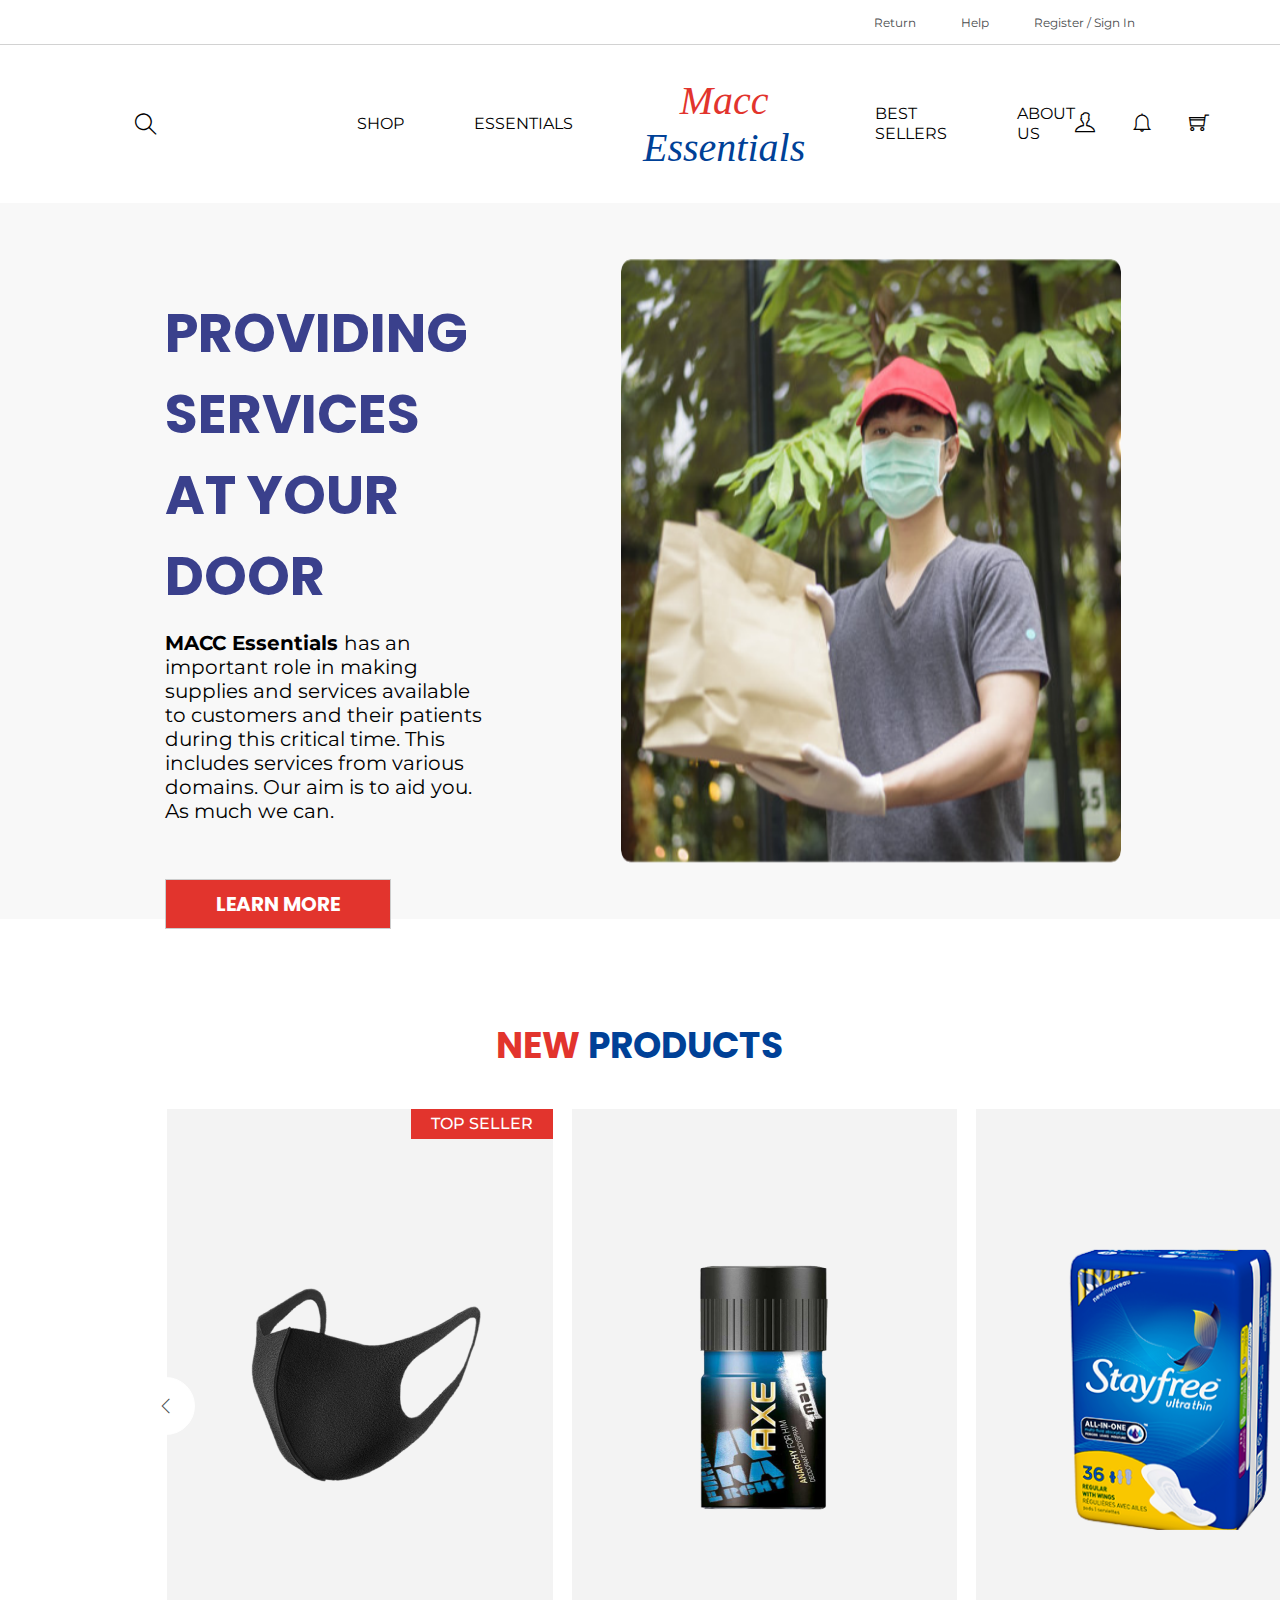
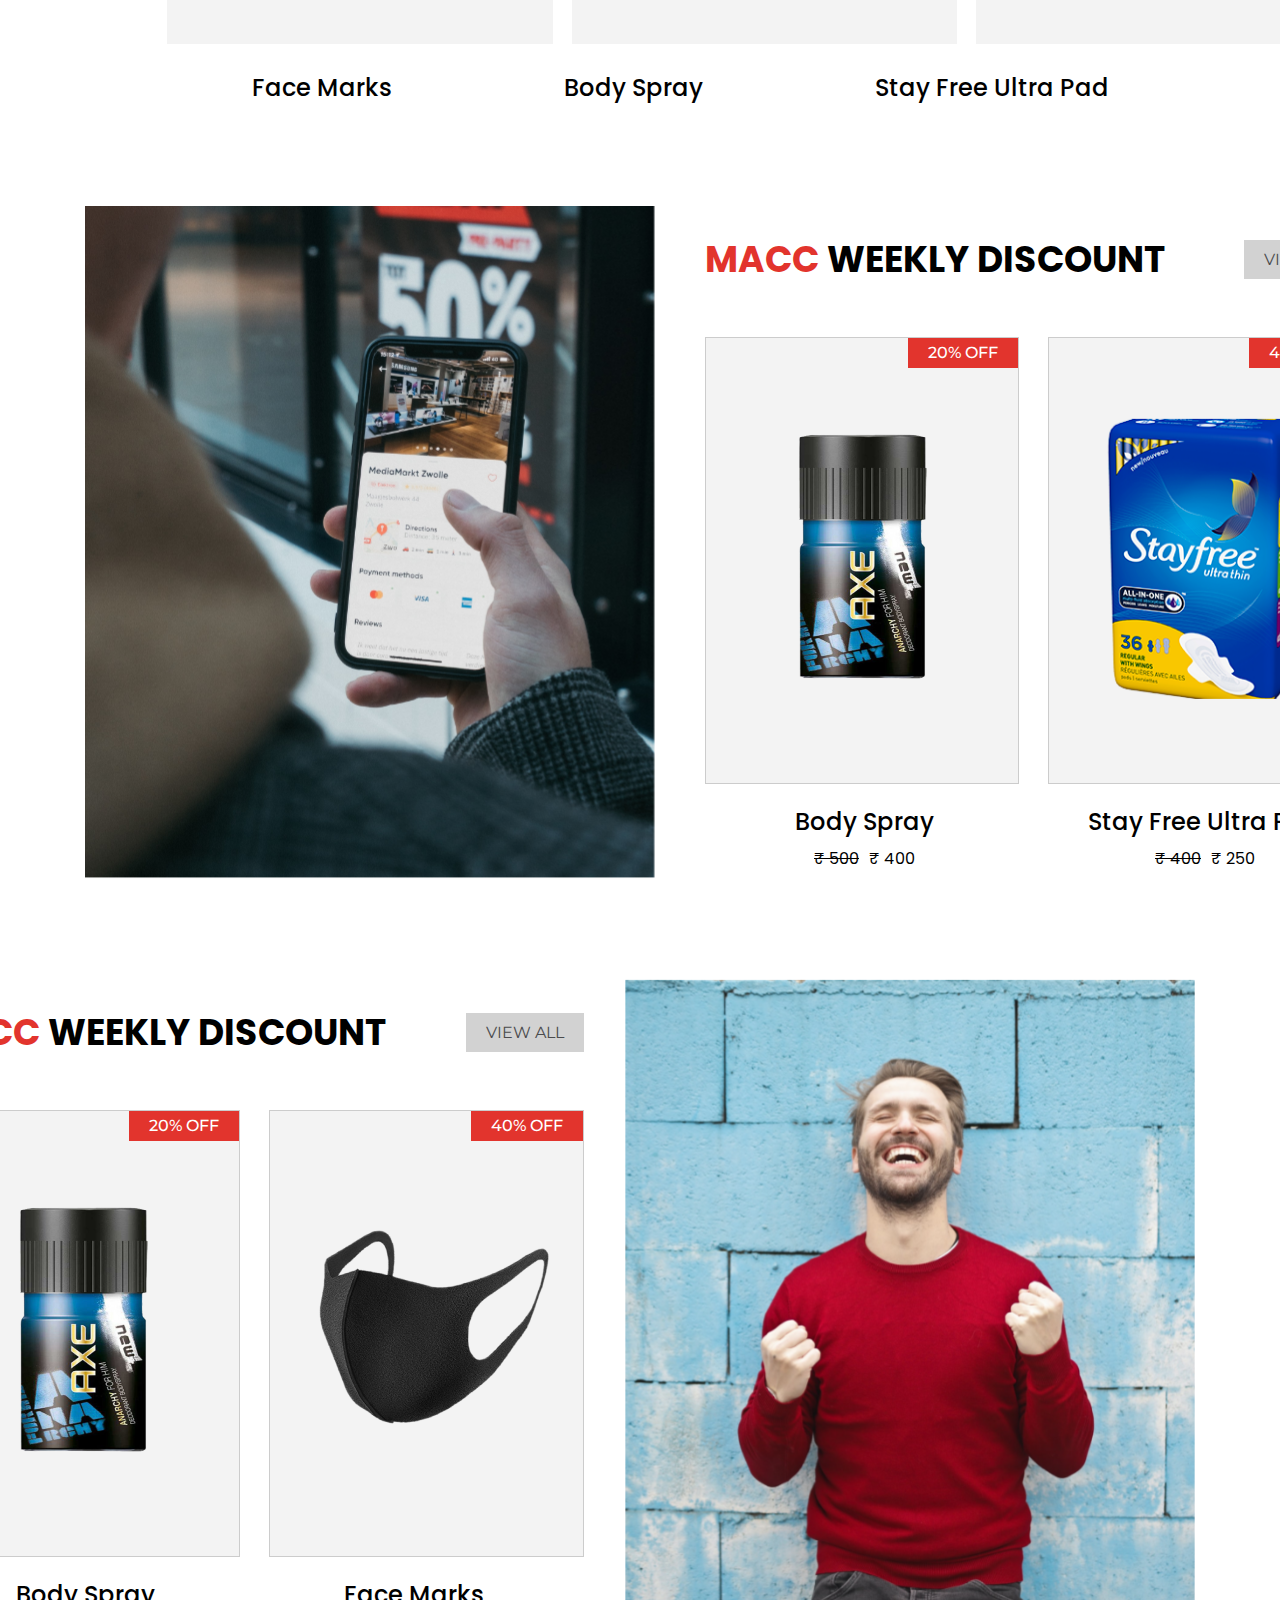
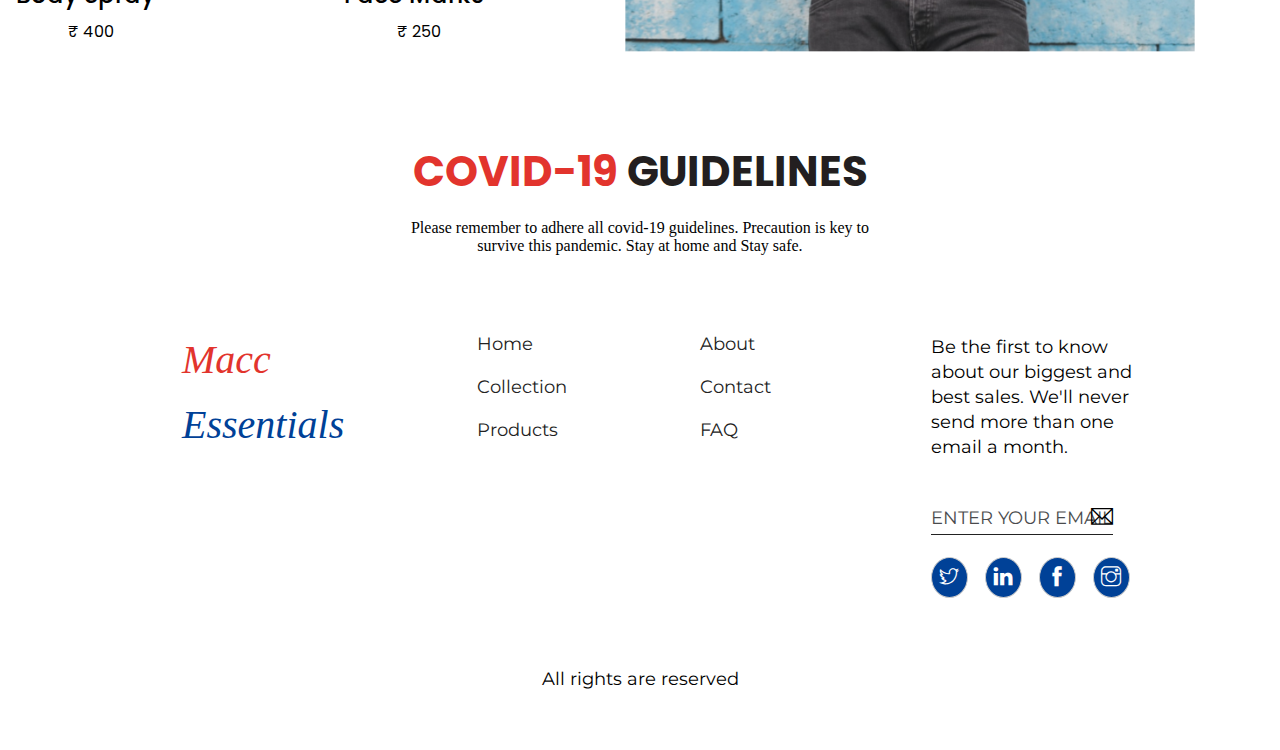
<file: index.html>
<!DOCTYPE html>
<html lang="en">
<head>
    <meta charset="UTF-8">
    <meta http-equiv="X-UA-Compatible" content="IE=edge">
    <meta name="viewport" content="width=device-width, initial-scale=1.0">
    <link rel="stylesheet" href="assests/style.css">
    <link
      href="https://fonts.googleapis.com/css?family=Montserrat" rel="stylesheet"/>
    <link
      href="https://fonts.googleapis.com/css?family=Poppins" rel="stylesheet"/>
    <link rel="stylesheet" href="assests/font/themify-icons-font/themify-icons/themify-icons.css">
    <title>Document</title>
</head>
<body>

    <!--HEADER
              -->
    <header>
        <div class="header-top">
                <div class="container">
                    <ul class="header-promotion-container">
                         <li><a href="#" class="promotion-link">Return</a></li>
                         <li><a href="#" class="promotion-link">Help</a></li>
                         <li><a href="#" class="promotion-link">Register / Sign In</a></li>
                    </ul>
                </div>
        </div>
        <div class="header-main">
            <div class="container">
                <i class="ti-search search-icon"></i>
                <div class="header-main-list">
                    <div class="header-main-link text"><a>Shop</a></div>
                    <div class="header-main-link text"><a>Essentials</a></div>
                    <div class=" header-logo">
                      <div class="header-logo-top"> <a  href="/index.html">Macc</a></div>
                      <div class="header-logo-bottom"> <a href="/index.html" >Essentials </a></div>
                    </div>
                    <div class="header-main-link text"><a>Best Sellers</a></div>
                    <div class="header-main-link text"><a>About us</a></div>
                  </div>
                  <div class="header-user-action">
                    <button class="action-btn"><i class="ti-user"></i></button>
                    <button class="action-btn"><i class="ti-bell"></i></button>
                    <button class="action-btn"><i class="ti-shopping-cart"></i></button>

                  </div>
            </div>
        </div>
    </header>
    <!--  MAIN 
                -->
     <main>
        <!--
            BANNER
                -->
        <div class="banner">
            <div class="container">
                <div class="banner-content">
                    <h2 class="banner-title text">providing services at your door</h2>
                    <p class="banner-text">
                       <span style="font-weight: 700;"> MACC  Essentials </span> has an important role in making supplies and services available to customers and their patients during this critical time. This includes services from various domains. Our aim is to aid you. As much we can.
                    </p>
                    <div class="banner-btn">
                    <a href="#" class="banner-btn-link text">learn more</a></div>
                    </div>
                    <img src="assests/img/cover_img.png" alt="" class="banner-img">
                </div>
            </div>


            <!--
                PRODUCT COTAINER
            
                     -->
            <div class="product-container">
                <div class="container">
                <h2 class="product-title mt100 text"><span class="span-color">new</span> products</h2>
                </div>
           <div class="container">
            <div class="products-item">
                  <div class="product-item">
                            <div class="product-seller">
                                <p class="top-seller text">top seller</p>
                            </div>
                            <img src="assests/img/Mask.png" class="img-product" alt="">
                            <i class="ti-angle-left icon-left"></i>
                  </div>
                  <div class="product-item">
                    <div class="product-seller none">
                        <p class="top-seller text">top seller</p>
                    </div>
                    <i class="ti-angle-left icon-left none"></i>
                    <img src="assests/img/body spray.png"   class="img-product"alt="">
                    </div> 
                 <div class="product-item">
                    <div class="product-seller none">
                     <p class="top-seller text">top seller</p>
                 </div>
                <img src="assests/img/Pad.png"   class="img-product" alt="">
                <i class="ti-angle-right icon-right"></i>
                </div>
              
            </div>
            <div class="products-subtext">
                <div class="subtext">Face Marks</div>
                <div class="subtext">Body Spray</div>
                <div class="subtext">Stay Free Ultra Pad</div>
              </div>
           </div>
                </div>
         <div class="discount-container mt100">
            <div class="container ">
                <img src="assests/img/Feature_img1.png" alt="">
                <div class="discount-box  mr77 ml50">
                    <div class="discount-box-header">
                        <h2 class="discount-box-title text"><span class="span-color ">macc </span>weekly discount</h2>
                        <div class="btn-view">
                        <a href="#" class="link-view text">view all</a>
                        </div>
                    </div>
                    <div class="products-discount">
                        <div class="items-discount">
                            <div class="item-discount">
                                <div class="product-seller">
                                    <p class="top-seller text">20% off</p>
                                </div>
                                <img src="assests/img/body spray.png" class="img-sale" alt="">
                      </div>
                      <div class="item-discount">
                        <div class="product-seller">
                            <p class="top-seller text">40% off</p>
                        </div>
                        <img src="assests/img/Pad.png" class="img-sale" alt="">
                        <i class="ti-angle-right icon-right"></i>
                        </div>
                        </div>
                        <div class="prices-discount">
                            <div class="price-discount">
                              <div class="text-discount">
                                <p>Body Spray</p>
                              </div>
                              <div class="price">
                                <p class="line-through">₹ 500</p>
                                <p class="second-price">₹ 400</p>
                              </div>
                            </div>
                            <div class="price-discount mr40">
                              <div class="text-discount ">
                                <p>Stay Free Ultra Pad</p>
                              </div>
                              <div class="price">
                                <p class="line-through">₹ 400</p>
                                <p class="second-price">₹ 250</p>
                              </div>
                            </div>
                          </div>
                    </div>
                </div>
            </div>
         </div>
         <div class="discount-container mt100 ">
            <div class="container reverse">
                <img src="assests/img/Feature_img2.png" alt="">
                <div class="discount-box mr41 ml80">
                    <div class="discount-box-header">
                        <h2 class="discount-box-title text"><span class="span-color ">macc </span>weekly discount</h2>
                        <div class="btn-view ">
                        <a href="#" class="link-view text">view all</a>
                        </div>
                    </div>
                    <div class="products-discount">
                        <div class="items-discount">
                            <div class="item-discount">
                                <div class="product-seller">
                                    <p class="top-seller text">20% off</p>
                                </div>
                        
                                <img src="assests/img/body spray.png" class="img-sale" alt="">
                        <i class="ti-angle-left icon-left"></i>

                      </div>
                      <div class="item-discount">
                        <div class="product-seller">
                            <p class="top-seller text">40% off</p>
                        </div>
                        <img src="assests/img/Mask.png" class="img-sale" alt="">
                        </div>
                        </div>
                        <div class="prices-discount">
                            <div class="price-discount">
                              <div class="text-discount">
                                <p>Body Spray</p>
                              </div>
                              <div class="price">
                                <p class="second-price">₹ 400</p>
                              </div>
                            </div>
                            <div class="price-discount mr100">
                              <div class="text-discount ">
                                <p>Face Marks</p>
                              </div>
                              <div class="price">
                                <p class="second-price">₹ 250</p>
                              </div>
                            </div>
                          </div>
                    </div>
                </div>
            </div>
         </div>
             <!-- 
                
                BANNER-GUIDELINE
             -->
         <div class="banner-guideline">
            <div class="container">
                <h2 class="guideline-title text"><span class="span-color ">covid-19</span> guidelines</h2>
                <p class="guildeline-text">Please remember to adhere all covid-19 guidelines. Precaution is key to <br> survive this pandemic. Stay at home and Stay safe. </p>
            </div>
         </div>
    </main>
    
    <!--
        FOOTER
    -->
    <footer>
        <div class="footer-menu">
            <div class="container">
                <div class="footer-content">
                <div class="footer-logo">
                    <div class="header-logo-top logo"> <a href=""> Macc </a> </div>
                    <div class="header-logo-bottom  logo"> <a href="">Essentials</a></div>
                  </div>
                  <div class="footer-list">
                    <a href="">Home</a>
                    <a href="">Collection</a>
                    <a href="">Products</a>
                  </div>
                  <div class="footer-list">
                    <a href="">About</a>
                    <a href="">Contact</a>
                    <a href="">FAQ</a>
                  </div>
                  <div class="footer-contact">
                    <div class="contact-para">
                      <p>
                        Be the first to know about our biggest and best sales. We'll never
                        send more than one email a month.
                      </p>
                    </div>
                    <div class="footer-email">
                      <input class="text input"type="text" name="" id="" placeholder="enter your email"/>
                      <i class="ti-email email-i">                        
                      </i>
                    </div>
                    <div class="footer-social">
                      <div class="logo-social logo-size">
                        <i class="ti-twitter"></i>
                      </div>
                      <div class="logo-social logo-size">
                        <i class="ti-linkedin"></i>
                      </div>
                      <div class="logo-social logo-size">
                        <i class="ti-facebook"></i>
                      </div>
                      <div class="logo-social logo-size">
                        <i class="ti-instagram"></i>
                      </div>
                    </div>
                  </div>
                </div>
                </div>
               
                <div class="text-end-page">
                  <p>All rights are reserved</p>
                </div>
              </div>
            </div>
        </div>
    </footer>
</body>
</html>
</file>
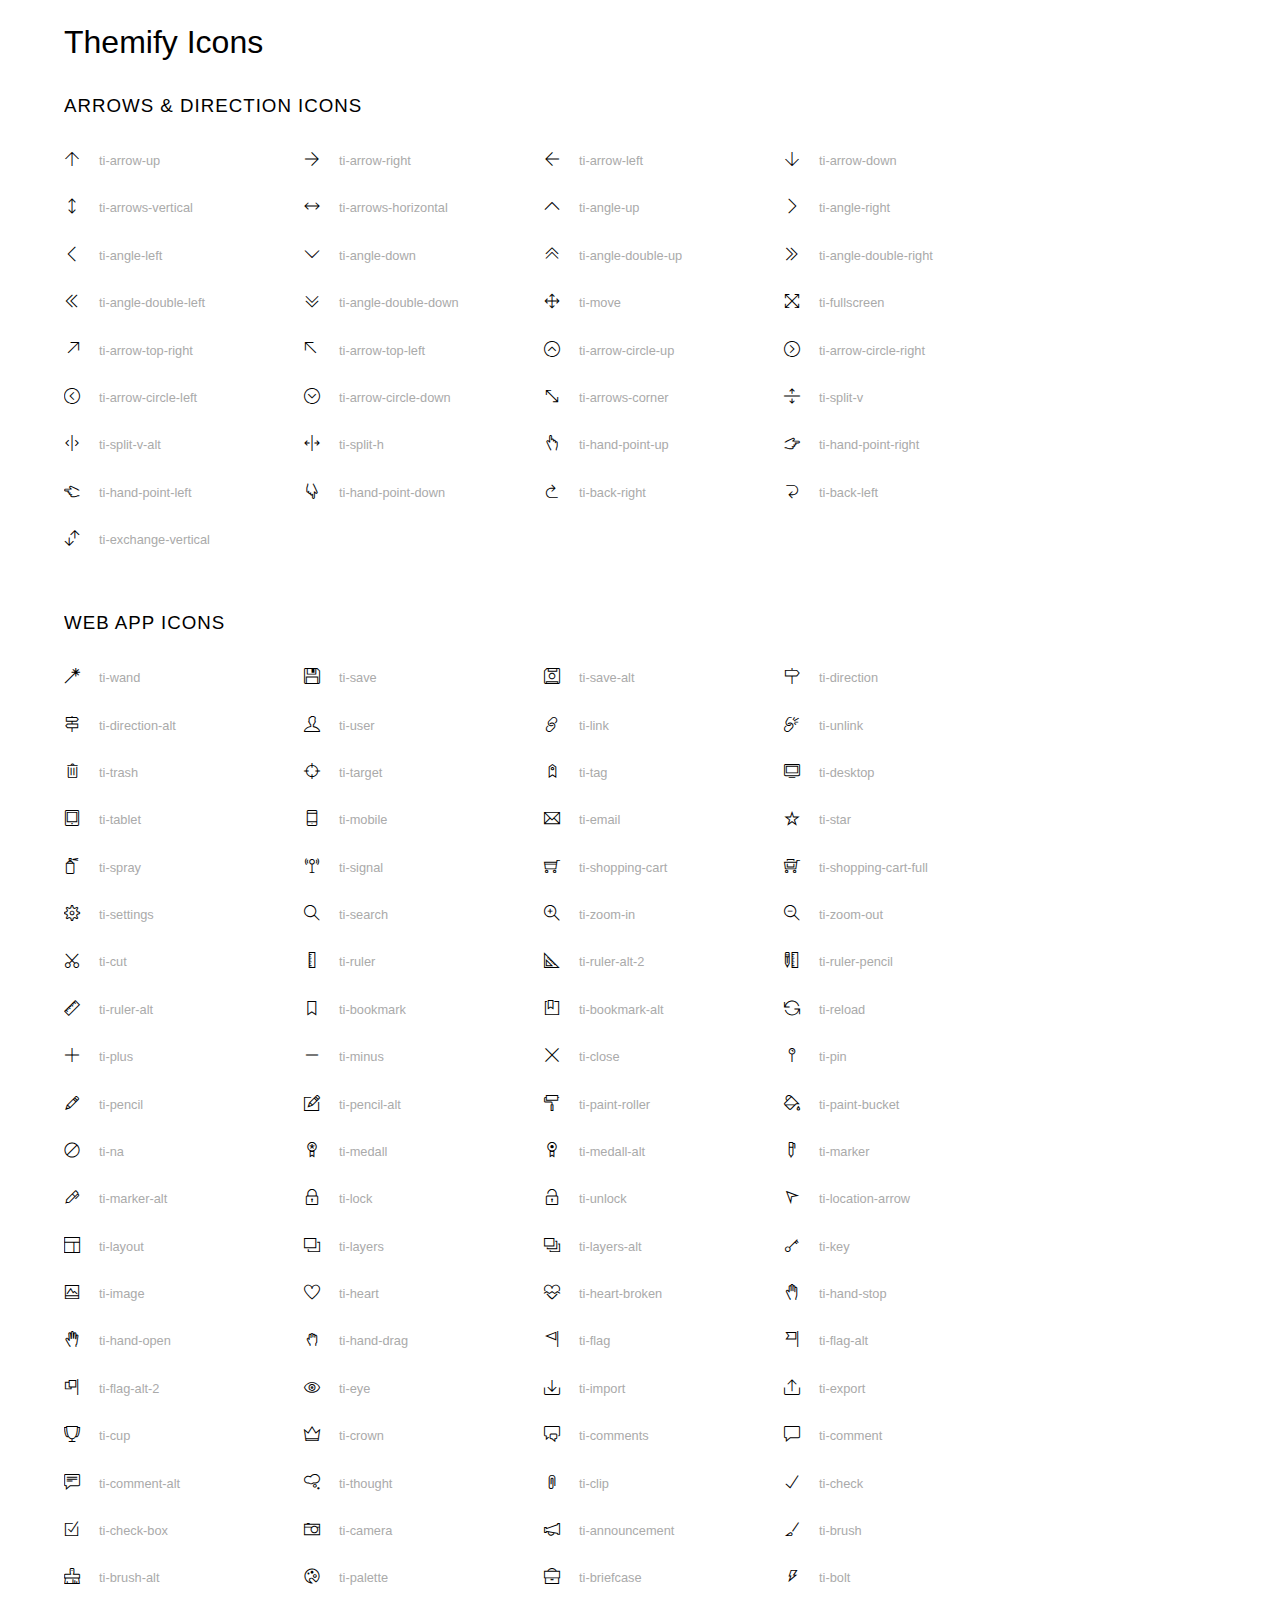
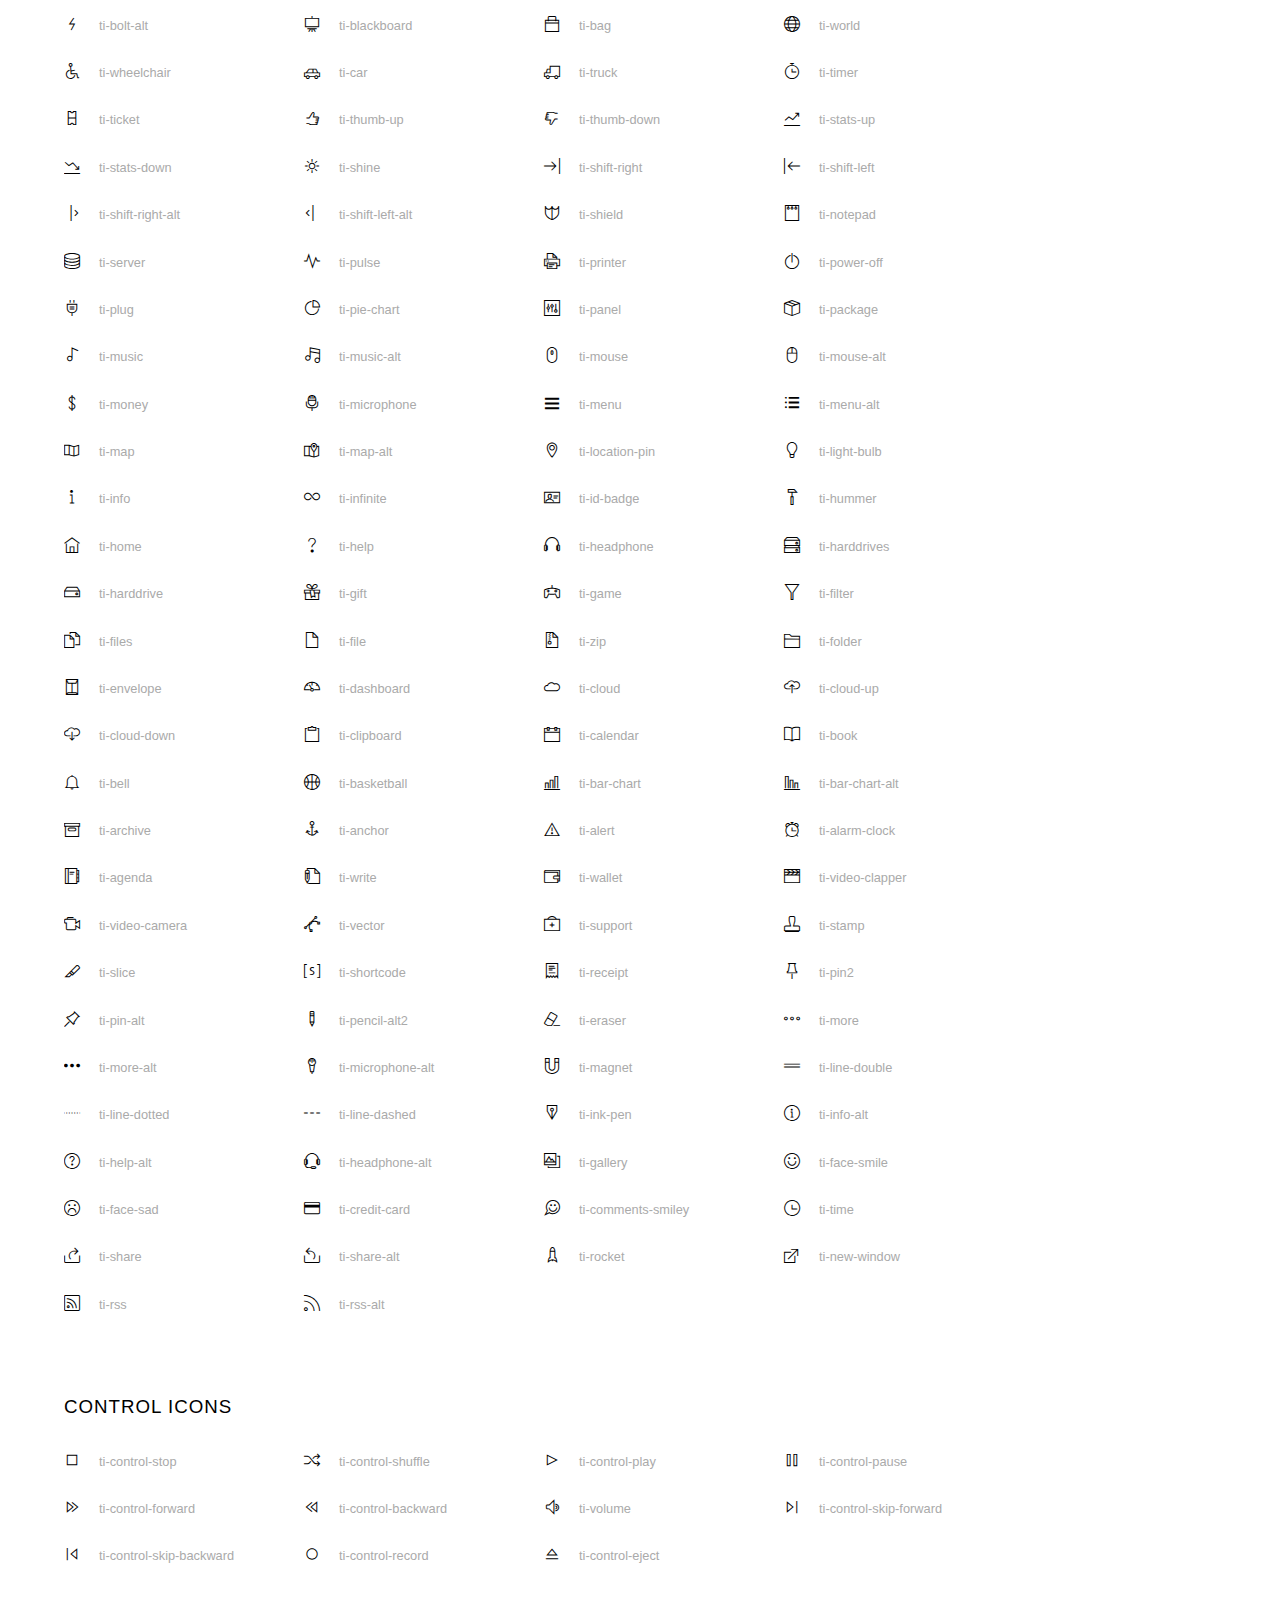
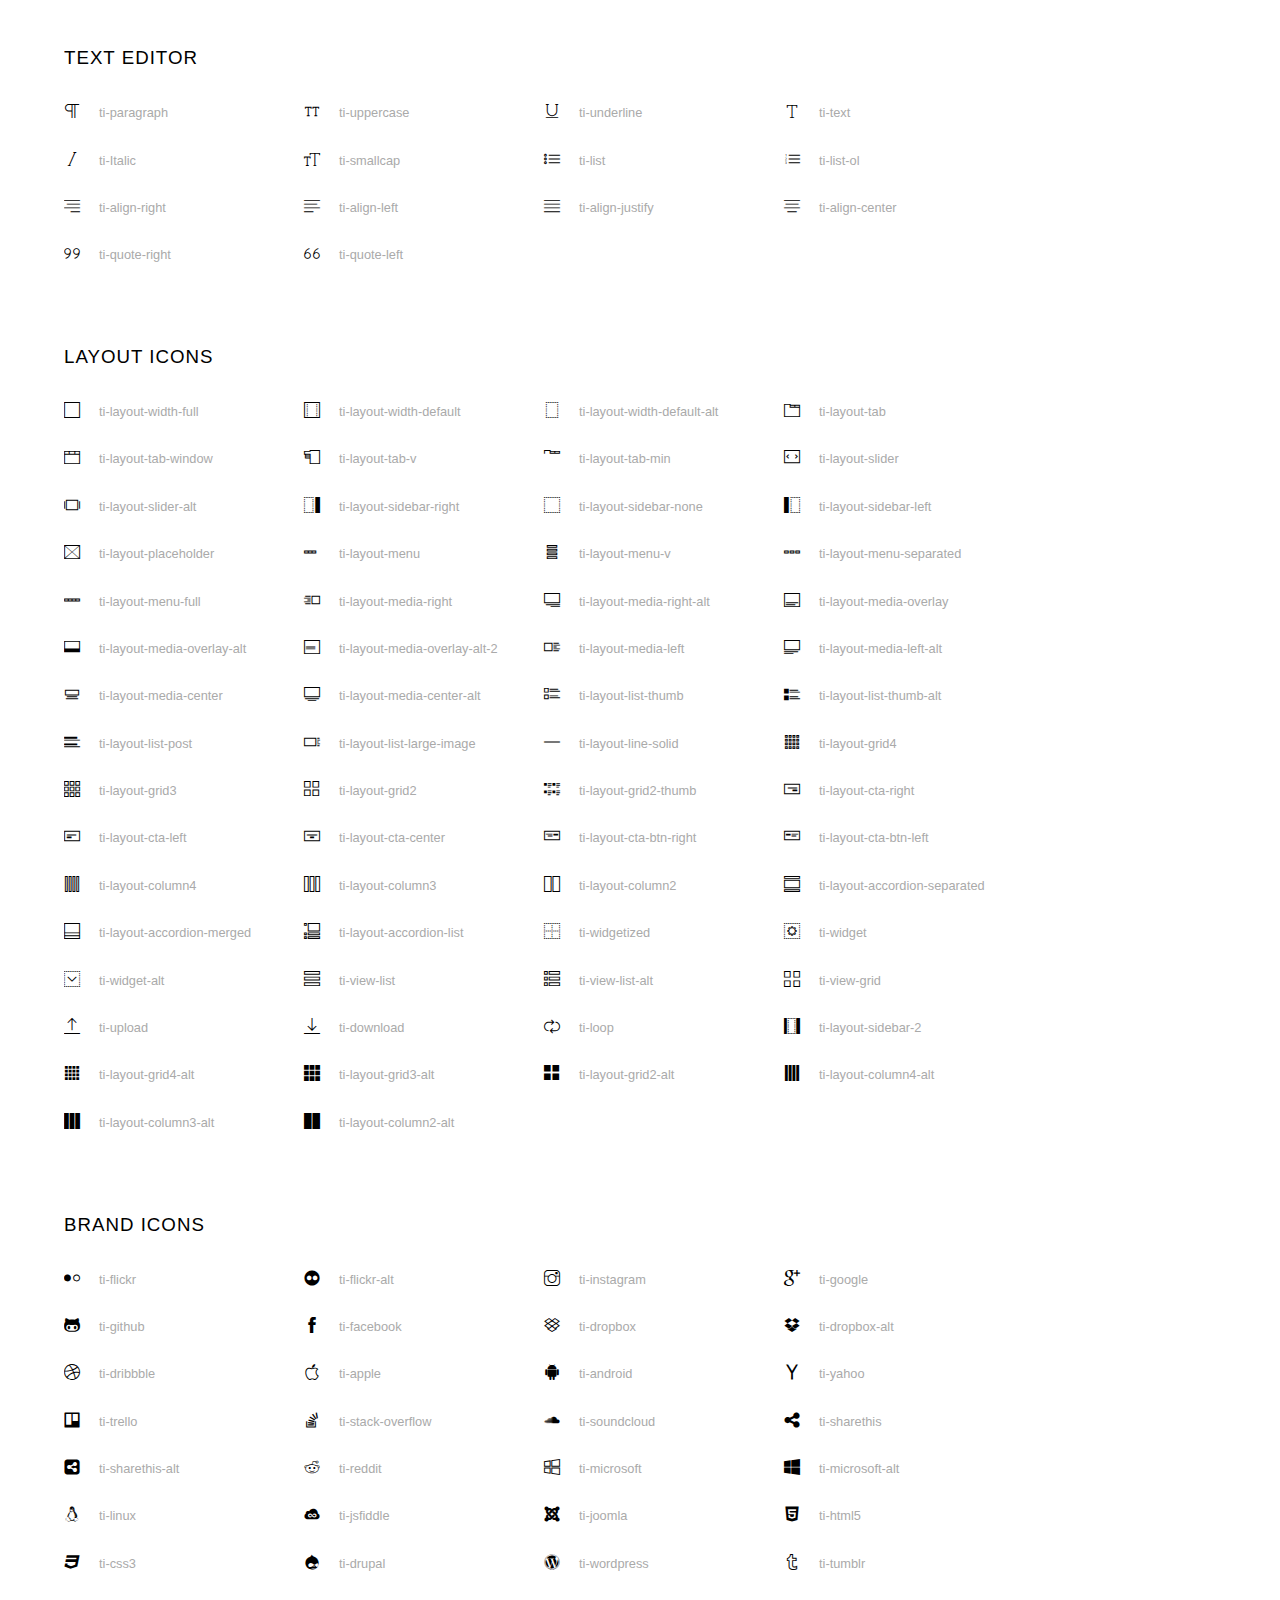
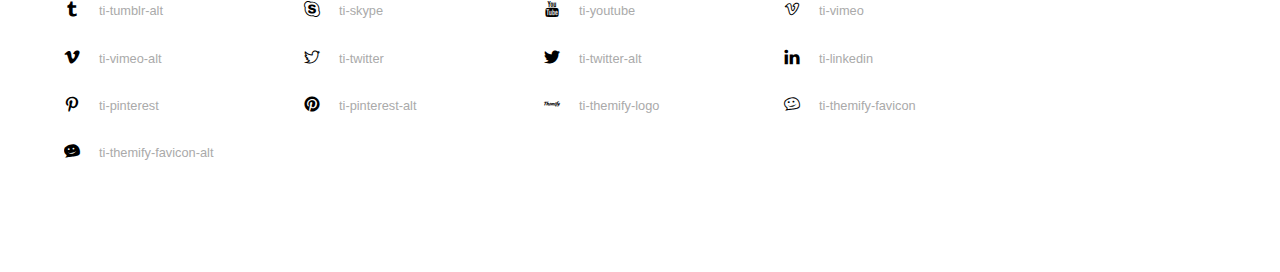
<file: assests/font/themify-icons-font/themify-icons/index.html>
<!doctype html>
<html>
<head>
	<meta charset="utf-8">
	<title>Themify Icon Font</title>
	<meta name="viewport" content="width=device-width">
	<link rel="stylesheet" href="demo-files/demo.css">
	<link rel="stylesheet" href="themify-icons.css">
	<!--[if lt IE 8]><!-->
	<link rel="stylesheet" href="ie7/ie7.css">
	<!--<![endif]-->
</head>
<body>
	<h1>Themify Icons</h1>

	<div class="icon-section">

		<div class="icon-section">
			<h3>Arrows &amp; Direction Icons </h3>

			<div class="icon-container">
				<span class="ti-arrow-up"></span><span class="icon-name"> ti-arrow-up</span>
			</div>
			<div class="icon-container">
				<span class="ti-arrow-right"></span><span class="icon-name"> ti-arrow-right</span>
			</div>
			<div class="icon-container">
				<span class="ti-arrow-left"></span><span class="icon-name"> ti-arrow-left</span>
			</div>
			<div class="icon-container">
				<span class="ti-arrow-down"></span><span class="icon-name"> ti-arrow-down</span>
			</div>
			<div class="icon-container">
				<span class="ti-arrows-vertical"></span><span class="icon-name"> ti-arrows-vertical</span>
			</div>
			<div class="icon-container">
				<span class="ti-arrows-horizontal"></span><span class="icon-name"> ti-arrows-horizontal</span>
			</div>
			<div class="icon-container">
				<span class="ti-angle-up"></span><span class="icon-name"> ti-angle-up</span>
			</div>
			<div class="icon-container">
				<span class="ti-angle-right"></span><span class="icon-name"> ti-angle-right</span>
			</div>
			<div class="icon-container">
				<span class="ti-angle-left"></span><span class="icon-name"> ti-angle-left</span>
			</div>
			<div class="icon-container">
				<span class="ti-angle-down"></span><span class="icon-name"> ti-angle-down</span>
			</div>	
			<div class="icon-container">
				<span class="ti-angle-double-up"></span><span class="icon-name"> ti-angle-double-up</span>
			</div>
			<div class="icon-container">
				<span class="ti-angle-double-right"></span><span class="icon-name"> ti-angle-double-right</span>
			</div>
			<div class="icon-container">
				<span class="ti-angle-double-left"></span><span class="icon-name"> ti-angle-double-left</span>
			</div>
			<div class="icon-container">
				<span class="ti-angle-double-down"></span><span class="icon-name"> ti-angle-double-down</span>
			</div>					
			<div class="icon-container">
				<span class="ti-move"></span><span class="icon-name"> ti-move</span>
			</div>
			<div class="icon-container">
				<span class="ti-fullscreen"></span><span class="icon-name"> ti-fullscreen</span>
			</div>
			<div class="icon-container">
				<span class="ti-arrow-top-right"></span><span class="icon-name"> ti-arrow-top-right</span>
			</div>
			<div class="icon-container">
				<span class="ti-arrow-top-left"></span><span class="icon-name"> ti-arrow-top-left</span>
			</div>
			<div class="icon-container">
				<span class="ti-arrow-circle-up"></span><span class="icon-name"> ti-arrow-circle-up</span>
			</div>
			<div class="icon-container">
				<span class="ti-arrow-circle-right"></span><span class="icon-name"> ti-arrow-circle-right</span>
			</div>
			<div class="icon-container">
				<span class="ti-arrow-circle-left"></span><span class="icon-name"> ti-arrow-circle-left</span>
			</div>
			<div class="icon-container">
				<span class="ti-arrow-circle-down"></span><span class="icon-name"> ti-arrow-circle-down</span>
			</div>
			<div class="icon-container">
				<span class="ti-arrows-corner"></span><span class="icon-name"> ti-arrows-corner</span>
			</div>
			<div class="icon-container">
				<span class="ti-split-v"></span><span class="icon-name"> ti-split-v</span>
			</div>

			<div class="icon-container">
				<span class="ti-split-v-alt"></span><span class="icon-name"> ti-split-v-alt</span>
			</div>
			<div class="icon-container">
				<span class="ti-split-h"></span><span class="icon-name"> ti-split-h</span>
			</div>
			<div class="icon-container">
				<span class="ti-hand-point-up"></span><span class="icon-name"> ti-hand-point-up</span>
			</div>
			<div class="icon-container">
				<span class="ti-hand-point-right"></span><span class="icon-name"> ti-hand-point-right</span>
			</div>
			<div class="icon-container">
				<span class="ti-hand-point-left"></span><span class="icon-name"> ti-hand-point-left</span>
			</div>
			<div class="icon-container">
				<span class="ti-hand-point-down"></span><span class="icon-name"> ti-hand-point-down</span>
			</div>
			<div class="icon-container">
				<span class="ti-back-right"></span><span class="icon-name"> ti-back-right</span>
			</div>
			<div class="icon-container">
				<span class="ti-back-left"></span><span class="icon-name"> ti-back-left</span>
			</div>
			<div class="icon-container">
				<span class="ti-exchange-vertical"></span><span class="icon-name"> ti-exchange-vertical</span>
			</div>

		</div> <!-- Arrows Icons -->



		<h3>Web App Icons</h3>
		
		<div class="icon-section">

			<div class="icon-container">
				<span class="ti-wand"></span><span class="icon-name"> ti-wand</span>
			</div>
			<div class="icon-container">
				<span class="ti-save"></span><span class="icon-name"> ti-save</span>
			</div>
			<div class="icon-container">
				<span class="ti-save-alt"></span><span class="icon-name"> ti-save-alt</span>
			</div>

			<div class="icon-container">
				<span class="ti-direction"></span><span class="icon-name"> ti-direction</span>
			</div>
			<div class="icon-container">
				<span class="ti-direction-alt"></span><span class="icon-name"> ti-direction-alt</span>
			</div>
			<div class="icon-container">
				<span class="ti-user"></span><span class="icon-name"> ti-user</span>
			</div>
			<div class="icon-container">
				<span class="ti-link"></span><span class="icon-name"> ti-link</span>
			</div>
			<div class="icon-container">
				<span class="ti-unlink"></span><span class="icon-name"> ti-unlink</span>
			</div>
			<div class="icon-container">
				<span class="ti-trash"></span><span class="icon-name"> ti-trash</span>
			</div>
			<div class="icon-container">
				<span class="ti-target"></span><span class="icon-name"> ti-target</span>
			</div>
			<div class="icon-container">
				<span class="ti-tag"></span><span class="icon-name"> ti-tag</span>
			</div>
			<div class="icon-container">
				<span class="ti-desktop"></span><span class="icon-name"> ti-desktop</span>
			</div>
			<div class="icon-container">
				<span class="ti-tablet"></span><span class="icon-name"> ti-tablet</span>
			</div>
			<div class="icon-container">
				<span class="ti-mobile"></span><span class="icon-name"> ti-mobile</span>
			</div>
			<div class="icon-container">
				<span class="ti-email"></span><span class="icon-name"> ti-email</span>
			</div>	
			<div class="icon-container">
				<span class="ti-star"></span><span class="icon-name"> ti-star</span>
			</div>
			<div class="icon-container">
				<span class="ti-spray"></span><span class="icon-name"> ti-spray</span>
			</div>
			<div class="icon-container">
				<span class="ti-signal"></span><span class="icon-name"> ti-signal</span>
			</div>
			<div class="icon-container">
				<span class="ti-shopping-cart"></span><span class="icon-name"> ti-shopping-cart</span>
			</div>
			<div class="icon-container">
				<span class="ti-shopping-cart-full"></span><span class="icon-name"> ti-shopping-cart-full</span>
			</div>
			<div class="icon-container">
				<span class="ti-settings"></span><span class="icon-name"> ti-settings</span>
			</div>
			<div class="icon-container">
				<span class="ti-search"></span><span class="icon-name"> ti-search</span>
			</div>
			<div class="icon-container">
				<span class="ti-zoom-in"></span><span class="icon-name"> ti-zoom-in</span>
			</div>
			<div class="icon-container">
				<span class="ti-zoom-out"></span><span class="icon-name"> ti-zoom-out</span>
			</div>
			<div class="icon-container">
				<span class="ti-cut"></span><span class="icon-name"> ti-cut</span>
			</div>
			<div class="icon-container">
				<span class="ti-ruler"></span><span class="icon-name"> ti-ruler</span>
			</div>
			<div class="icon-container">
				<span class="ti-ruler-alt-2"></span><span class="icon-name"> ti-ruler-alt-2</span>
			</div>			
			<div class="icon-container">
				<span class="ti-ruler-pencil"></span><span class="icon-name"> ti-ruler-pencil</span>
			</div>
			<div class="icon-container">
				<span class="ti-ruler-alt"></span><span class="icon-name"> ti-ruler-alt</span>
			</div>
			<div class="icon-container">
				<span class="ti-bookmark"></span><span class="icon-name"> ti-bookmark</span>
			</div>
			<div class="icon-container">
				<span class="ti-bookmark-alt"></span><span class="icon-name"> ti-bookmark-alt</span>
			</div>
			<div class="icon-container">
				<span class="ti-reload"></span><span class="icon-name"> ti-reload</span>
			</div>
			<div class="icon-container">
				<span class="ti-plus"></span><span class="icon-name"> ti-plus</span>
			</div>
			<div class="icon-container">
				<span class="ti-minus"></span><span class="icon-name"> ti-minus</span>
			</div>
			<div class="icon-container">
				<span class="ti-close"></span><span class="icon-name"> ti-close</span>
			</div>			
			<div class="icon-container">
				<span class="ti-pin"></span><span class="icon-name"> ti-pin</span>
			</div>
			<div class="icon-container">
				<span class="ti-pencil"></span><span class="icon-name"> ti-pencil</span>
			</div>
					
		  	<div class="icon-container">
				<span class="ti-pencil-alt"></span><span class="icon-name"> ti-pencil-alt</span>
			</div>
			<div class="icon-container">
				<span class="ti-paint-roller"></span><span class="icon-name"> ti-paint-roller</span>
			</div>
			<div class="icon-container">
				<span class="ti-paint-bucket"></span><span class="icon-name"> ti-paint-bucket</span>
			</div>
			<div class="icon-container">
				<span class="ti-na"></span><span class="icon-name"> ti-na</span>
			</div>
			<div class="icon-container">
				<span class="ti-medall"></span><span class="icon-name"> ti-medall</span>
			</div>
			<div class="icon-container">
				<span class="ti-medall-alt"></span><span class="icon-name"> ti-medall-alt</span>
			</div>
			<div class="icon-container">
				<span class="ti-marker"></span><span class="icon-name"> ti-marker</span>
			</div>
			<div class="icon-container">
				<span class="ti-marker-alt"></span><span class="icon-name"> ti-marker-alt</span>
			</div>

			<div class="icon-container">
				<span class="ti-lock"></span><span class="icon-name"> ti-lock</span>
			</div>
			<div class="icon-container">
				<span class="ti-unlock"></span><span class="icon-name"> ti-unlock</span>
			</div>
			<div class="icon-container">
				<span class="ti-location-arrow"></span><span class="icon-name"> ti-location-arrow</span>
			</div>
			<div class="icon-container">
				<span class="ti-layout"></span><span class="icon-name"> ti-layout</span>
			</div>
			<div class="icon-container">
				<span class="ti-layers"></span><span class="icon-name"> ti-layers</span>
			</div>
			<div class="icon-container">
				<span class="ti-layers-alt"></span><span class="icon-name"> ti-layers-alt</span>
			</div>
			<div class="icon-container">
				<span class="ti-key"></span><span class="icon-name"> ti-key</span>
			</div>
			<div class="icon-container">
				<span class="ti-image"></span><span class="icon-name"> ti-image</span>
			</div>
			<div class="icon-container">
				<span class="ti-heart"></span><span class="icon-name"> ti-heart</span>
			</div>
			<div class="icon-container">
				<span class="ti-heart-broken"></span><span class="icon-name"> ti-heart-broken</span>
			</div>
			<div class="icon-container">
				<span class="ti-hand-stop"></span><span class="icon-name"> ti-hand-stop</span>
			</div>
			<div class="icon-container">
				<span class="ti-hand-open"></span><span class="icon-name"> ti-hand-open</span>
			</div>
			<div class="icon-container">
				<span class="ti-hand-drag"></span><span class="icon-name"> ti-hand-drag</span>
			</div>
			<div class="icon-container">
				<span class="ti-flag"></span><span class="icon-name"> ti-flag</span>
			</div>
			<div class="icon-container">
				<span class="ti-flag-alt"></span><span class="icon-name"> ti-flag-alt</span>
			</div>
			<div class="icon-container">
				<span class="ti-flag-alt-2"></span><span class="icon-name"> ti-flag-alt-2</span>
			</div>
			<div class="icon-container">
				<span class="ti-eye"></span><span class="icon-name"> ti-eye</span>
			</div>
			<div class="icon-container">
				<span class="ti-import"></span><span class="icon-name"> ti-import</span>
			</div>			
			<div class="icon-container">
				<span class="ti-export"></span><span class="icon-name"> ti-export</span>
			</div>
			<div class="icon-container">
				<span class="ti-cup"></span><span class="icon-name"> ti-cup</span>
			</div>
			<div class="icon-container">
				<span class="ti-crown"></span><span class="icon-name"> ti-crown</span>
			</div>
			<div class="icon-container">
				<span class="ti-comments"></span><span class="icon-name"> ti-comments</span>
			</div>
			<div class="icon-container">
				<span class="ti-comment"></span><span class="icon-name"> ti-comment</span>
			</div>
			<div class="icon-container">
				<span class="ti-comment-alt"></span><span class="icon-name"> ti-comment-alt</span>
			</div>
			<div class="icon-container">
				<span class="ti-thought"></span><span class="icon-name"> ti-thought</span>
			</div>			
			<div class="icon-container">
				<span class="ti-clip"></span><span class="icon-name"> ti-clip</span>
			</div>

			<div class="icon-container">
				<span class="ti-check"></span><span class="icon-name"> ti-check</span>
			</div>
			<div class="icon-container">
				<span class="ti-check-box"></span><span class="icon-name"> ti-check-box</span>
			</div>
			<div class="icon-container">
				<span class="ti-camera"></span><span class="icon-name"> ti-camera</span>
			</div>
			<div class="icon-container">
				<span class="ti-announcement"></span><span class="icon-name"> ti-announcement</span>
			</div>
			<div class="icon-container">
				<span class="ti-brush"></span><span class="icon-name"> ti-brush</span>
			</div>
			<div class="icon-container">
				<span class="ti-brush-alt"></span><span class="icon-name"> ti-brush-alt</span>
			</div>
			<div class="icon-container">
				<span class="ti-palette"></span><span class="icon-name"> ti-palette</span>
			</div>			
			<div class="icon-container">
				<span class="ti-briefcase"></span><span class="icon-name"> ti-briefcase</span>
			</div>
			<div class="icon-container">
				<span class="ti-bolt"></span><span class="icon-name"> ti-bolt</span>
			</div>
			<div class="icon-container">
				<span class="ti-bolt-alt"></span><span class="icon-name"> ti-bolt-alt</span>
			</div>
			<div class="icon-container">
				<span class="ti-blackboard"></span><span class="icon-name"> ti-blackboard</span>
			</div>
			<div class="icon-container">
				<span class="ti-bag"></span><span class="icon-name"> ti-bag</span>
			</div>
			<div class="icon-container">
				<span class="ti-world"></span><span class="icon-name"> ti-world</span>
			</div>
			<div class="icon-container">
				<span class="ti-wheelchair"></span><span class="icon-name"> ti-wheelchair</span>
			</div>
			<div class="icon-container">
				<span class="ti-car"></span><span class="icon-name"> ti-car</span>
			</div>
			<div class="icon-container">
				<span class="ti-truck"></span><span class="icon-name"> ti-truck</span>
			</div>
			<div class="icon-container">
				<span class="ti-timer"></span><span class="icon-name"> ti-timer</span>
			</div>
			<div class="icon-container">
				<span class="ti-ticket"></span><span class="icon-name"> ti-ticket</span>
			</div>
			<div class="icon-container">
				<span class="ti-thumb-up"></span><span class="icon-name"> ti-thumb-up</span>
			</div>
			<div class="icon-container">
				<span class="ti-thumb-down"></span><span class="icon-name"> ti-thumb-down</span>
			</div>

			<div class="icon-container">
				<span class="ti-stats-up"></span><span class="icon-name"> ti-stats-up</span>
			</div>
			<div class="icon-container">
				<span class="ti-stats-down"></span><span class="icon-name"> ti-stats-down</span>
			</div>
			<div class="icon-container">
				<span class="ti-shine"></span><span class="icon-name"> ti-shine</span>
			</div>
			<div class="icon-container">
				<span class="ti-shift-right"></span><span class="icon-name"> ti-shift-right</span>
			</div>
			<div class="icon-container">
				<span class="ti-shift-left"></span><span class="icon-name"> ti-shift-left</span>
			</div>

			<div class="icon-container">
				<span class="ti-shift-right-alt"></span><span class="icon-name"> ti-shift-right-alt</span>
			</div>
			<div class="icon-container">
				<span class="ti-shift-left-alt"></span><span class="icon-name"> ti-shift-left-alt</span>
			</div>
			<div class="icon-container">
				<span class="ti-shield"></span><span class="icon-name"> ti-shield</span>
			</div>
			<div class="icon-container">
				<span class="ti-notepad"></span><span class="icon-name"> ti-notepad</span>
			</div>
			<div class="icon-container">
				<span class="ti-server"></span><span class="icon-name"> ti-server</span>
			</div>

			<div class="icon-container">
				<span class="ti-pulse"></span><span class="icon-name"> ti-pulse</span>
			</div>
			<div class="icon-container">
				<span class="ti-printer"></span><span class="icon-name"> ti-printer</span>
			</div>
			<div class="icon-container">
				<span class="ti-power-off"></span><span class="icon-name"> ti-power-off</span>
			</div>
			<div class="icon-container">
				<span class="ti-plug"></span><span class="icon-name"> ti-plug</span>
			</div>
			<div class="icon-container">
				<span class="ti-pie-chart"></span><span class="icon-name"> ti-pie-chart</span>
			</div>

			<div class="icon-container">
				<span class="ti-panel"></span><span class="icon-name"> ti-panel</span>
			</div>
			<div class="icon-container">
				<span class="ti-package"></span><span class="icon-name"> ti-package</span>
			</div>
			<div class="icon-container">
				<span class="ti-music"></span><span class="icon-name"> ti-music</span>
			</div>
			<div class="icon-container">
				<span class="ti-music-alt"></span><span class="icon-name"> ti-music-alt</span>
			</div>
			<div class="icon-container">
				<span class="ti-mouse"></span><span class="icon-name"> ti-mouse</span>
			</div>
			<div class="icon-container">
				<span class="ti-mouse-alt"></span><span class="icon-name"> ti-mouse-alt</span>
			</div>
			<div class="icon-container">
				<span class="ti-money"></span><span class="icon-name"> ti-money</span>
			</div>
			<div class="icon-container">
				<span class="ti-microphone"></span><span class="icon-name"> ti-microphone</span>
			</div>
			<div class="icon-container">
				<span class="ti-menu"></span><span class="icon-name"> ti-menu</span>
			</div>
			<div class="icon-container">
				<span class="ti-menu-alt"></span><span class="icon-name"> ti-menu-alt</span>
			</div>
			<div class="icon-container">
				<span class="ti-map"></span><span class="icon-name"> ti-map</span>
			</div>
			<div class="icon-container">
				<span class="ti-map-alt"></span><span class="icon-name"> ti-map-alt</span>
			</div>

			<div class="icon-container">
				<span class="ti-location-pin"></span><span class="icon-name"> ti-location-pin</span>
			</div>

			<div class="icon-container">
				<span class="ti-light-bulb"></span><span class="icon-name"> ti-light-bulb</span>
			</div>
			<div class="icon-container">
				<span class="ti-info"></span><span class="icon-name"> ti-info</span>
			</div>
			<div class="icon-container">
				<span class="ti-infinite"></span><span class="icon-name"> ti-infinite</span>
			</div>
			<div class="icon-container">
				<span class="ti-id-badge"></span><span class="icon-name"> ti-id-badge</span>
			</div>
			<div class="icon-container">
				<span class="ti-hummer"></span><span class="icon-name"> ti-hummer</span>
			</div>
			<div class="icon-container">
				<span class="ti-home"></span><span class="icon-name"> ti-home</span>
			</div>
			<div class="icon-container">
				<span class="ti-help"></span><span class="icon-name"> ti-help</span>
			</div>
			<div class="icon-container">
				<span class="ti-headphone"></span><span class="icon-name"> ti-headphone</span>
			</div>
			<div class="icon-container">
				<span class="ti-harddrives"></span><span class="icon-name"> ti-harddrives</span>
			</div>
			<div class="icon-container">
				<span class="ti-harddrive"></span><span class="icon-name"> ti-harddrive</span>
			</div>
			<div class="icon-container">
				<span class="ti-gift"></span><span class="icon-name"> ti-gift</span>
			</div>
			<div class="icon-container">
				<span class="ti-game"></span><span class="icon-name"> ti-game</span>
			</div>
			<div class="icon-container">
				<span class="ti-filter"></span><span class="icon-name"> ti-filter</span>
			</div>
			<div class="icon-container">
				<span class="ti-files"></span><span class="icon-name"> ti-files</span>
			</div>
			<div class="icon-container">
				<span class="ti-file"></span><span class="icon-name"> ti-file</span>
			</div>
			<div class="icon-container">
				<span class="ti-zip"></span><span class="icon-name"> ti-zip</span>
			</div>
			<div class="icon-container">
				<span class="ti-folder"></span><span class="icon-name"> ti-folder</span>
			</div>			
			<div class="icon-container">
				<span class="ti-envelope"></span><span class="icon-name"> ti-envelope</span>
			</div>


			<div class="icon-container">
				<span class="ti-dashboard"></span><span class="icon-name"> ti-dashboard</span>
			</div>
			<div class="icon-container">
				<span class="ti-cloud"></span><span class="icon-name"> ti-cloud</span>
			</div>
			<div class="icon-container">
				<span class="ti-cloud-up"></span><span class="icon-name"> ti-cloud-up</span>
			</div>
			<div class="icon-container">
				<span class="ti-cloud-down"></span><span class="icon-name"> ti-cloud-down</span>
			</div>
			<div class="icon-container">
				<span class="ti-clipboard"></span><span class="icon-name"> ti-clipboard</span>
			</div>
			<div class="icon-container">
				<span class="ti-calendar"></span><span class="icon-name"> ti-calendar</span>
			</div>
			<div class="icon-container">
				<span class="ti-book"></span><span class="icon-name"> ti-book</span>
			</div>
			<div class="icon-container">
				<span class="ti-bell"></span><span class="icon-name"> ti-bell</span>
			</div>
			<div class="icon-container">
				<span class="ti-basketball"></span><span class="icon-name"> ti-basketball</span>
			</div>
			<div class="icon-container">
				<span class="ti-bar-chart"></span><span class="icon-name"> ti-bar-chart</span>
			</div>
			<div class="icon-container">
				<span class="ti-bar-chart-alt"></span><span class="icon-name"> ti-bar-chart-alt</span>
			</div>


			<div class="icon-container">
				<span class="ti-archive"></span><span class="icon-name"> ti-archive</span>
			</div>
			<div class="icon-container">
				<span class="ti-anchor"></span><span class="icon-name"> ti-anchor</span>
			</div>

			<div class="icon-container">
				<span class="ti-alert"></span><span class="icon-name"> ti-alert</span>
			</div>
			<div class="icon-container">
				<span class="ti-alarm-clock"></span><span class="icon-name"> ti-alarm-clock</span>
			</div>
			<div class="icon-container">
				<span class="ti-agenda"></span><span class="icon-name"> ti-agenda</span>
			</div>
			<div class="icon-container">
				<span class="ti-write"></span><span class="icon-name"> ti-write</span>
			</div>

			<div class="icon-container">
				<span class="ti-wallet"></span><span class="icon-name"> ti-wallet</span>
			</div>
			<div class="icon-container">
				<span class="ti-video-clapper"></span><span class="icon-name"> ti-video-clapper</span>
			</div>
			<div class="icon-container">
				<span class="ti-video-camera"></span><span class="icon-name"> ti-video-camera</span>
			</div>
			<div class="icon-container">
				<span class="ti-vector"></span><span class="icon-name"> ti-vector</span>
			</div>

			<div class="icon-container">
				<span class="ti-support"></span><span class="icon-name"> ti-support</span>
			</div>
			<div class="icon-container">
				<span class="ti-stamp"></span><span class="icon-name"> ti-stamp</span>
			</div>
			<div class="icon-container">
				<span class="ti-slice"></span><span class="icon-name"> ti-slice</span>
			</div>
			<div class="icon-container">
				<span class="ti-shortcode"></span><span class="icon-name"> ti-shortcode</span>
			</div>
			<div class="icon-container">
				<span class="ti-receipt"></span><span class="icon-name"> ti-receipt</span>
			</div>
			<div class="icon-container">
				<span class="ti-pin2"></span><span class="icon-name"> ti-pin2</span>
			</div>
			<div class="icon-container">
				<span class="ti-pin-alt"></span><span class="icon-name"> ti-pin-alt</span>
			</div>
			<div class="icon-container">
				<span class="ti-pencil-alt2"></span><span class="icon-name"> ti-pencil-alt2</span>
			</div>
			<div class="icon-container">
				<span class="ti-eraser"></span><span class="icon-name"> ti-eraser</span>
			</div>			
			<div class="icon-container">
				<span class="ti-more"></span><span class="icon-name"> ti-more</span>
			</div>
			<div class="icon-container">
				<span class="ti-more-alt"></span><span class="icon-name"> ti-more-alt</span>
			</div>
			<div class="icon-container">
				<span class="ti-microphone-alt"></span><span class="icon-name"> ti-microphone-alt</span>
			</div>
			<div class="icon-container">
				<span class="ti-magnet"></span><span class="icon-name"> ti-magnet</span>
			</div>
			<div class="icon-container">
				<span class="ti-line-double"></span><span class="icon-name"> ti-line-double</span>
			</div>
			<div class="icon-container">
				<span class="ti-line-dotted"></span><span class="icon-name"> ti-line-dotted</span>
			</div>
			<div class="icon-container">
				<span class="ti-line-dashed"></span><span class="icon-name"> ti-line-dashed</span>
			</div>

			<div class="icon-container">
				<span class="ti-ink-pen"></span><span class="icon-name"> ti-ink-pen</span>
			</div>
			<div class="icon-container">
				<span class="ti-info-alt"></span><span class="icon-name"> ti-info-alt</span>
			</div>
			<div class="icon-container">
				<span class="ti-help-alt"></span><span class="icon-name"> ti-help-alt</span>
			</div>
			<div class="icon-container">
				<span class="ti-headphone-alt"></span><span class="icon-name"> ti-headphone-alt</span>
			</div>

			<div class="icon-container">
				<span class="ti-gallery"></span><span class="icon-name"> ti-gallery</span>
			</div>
			<div class="icon-container">
				<span class="ti-face-smile"></span><span class="icon-name"> ti-face-smile</span>
			</div>
			<div class="icon-container">
				<span class="ti-face-sad"></span><span class="icon-name"> ti-face-sad</span>
			</div>
			<div class="icon-container">
				<span class="ti-credit-card"></span><span class="icon-name"> ti-credit-card</span>
			</div>
			<div class="icon-container">
				<span class="ti-comments-smiley"></span><span class="icon-name"> ti-comments-smiley</span>
			</div>
			<div class="icon-container">
				<span class="ti-time"></span><span class="icon-name"> ti-time</span>
			</div>
			<div class="icon-container">
				<span class="ti-share"></span><span class="icon-name"> ti-share</span>
			</div>
			<div class="icon-container">
				<span class="ti-share-alt"></span><span class="icon-name"> ti-share-alt</span>
			</div>
			<div class="icon-container">
				<span class="ti-rocket"></span><span class="icon-name"> ti-rocket</span>
			</div>

			<div class="icon-container">
				<span class="ti-new-window"></span><span class="icon-name"> ti-new-window</span>
			</div>

			<div class="icon-container">
				<span class="ti-rss"></span><span class="icon-name"> ti-rss</span>
			</div>

			<div class="icon-container">
				<span class="ti-rss-alt"></span><span class="icon-name"> ti-rss-alt</span>
			</div>
			
		</div><!-- Web App Icons -->


		<div class="icon-section">
			<h3>Control Icons</h3>
			<div class="icon-container">
				<span class="ti-control-stop"></span><span class="icon-name"> ti-control-stop</span>
			</div>
			<div class="icon-container">
				<span class="ti-control-shuffle"></span><span class="icon-name"> ti-control-shuffle</span>
			</div>
			<div class="icon-container">
				<span class="ti-control-play"></span><span class="icon-name"> ti-control-play</span>
			</div>
			<div class="icon-container">
				<span class="ti-control-pause"></span><span class="icon-name"> ti-control-pause</span>
			</div>
			<div class="icon-container">
				<span class="ti-control-forward"></span><span class="icon-name"> ti-control-forward</span>
			</div>
			<div class="icon-container">
				<span class="ti-control-backward"></span><span class="icon-name"> ti-control-backward</span>
			</div>	
			<div class="icon-container">
				<span class="ti-volume"></span><span class="icon-name"> ti-volume</span>
			</div>
			<div class="icon-container">
				<span class="ti-control-skip-forward"></span><span class="icon-name"> ti-control-skip-forward</span>
			</div>
			<div class="icon-container">
				<span class="ti-control-skip-backward"></span><span class="icon-name"> ti-control-skip-backward</span>
			</div>
			<div class="icon-container">
				<span class="ti-control-record"></span><span class="icon-name"> ti-control-record</span>
			</div>
			<div class="icon-container">
				<span class="ti-control-eject"></span><span class="icon-name"> ti-control-eject</span>
			</div>			
		</div> <!-- Control Icons -->


		<div class="icon-section">
			<h3>Text Editor</h3>

			<div class="icon-container">
				<span class="ti-paragraph"></span><span class="icon-name"> ti-paragraph</span>
			</div>
			<div class="icon-container">
				<span class="ti-uppercase"></span><span class="icon-name"> ti-uppercase</span>
			</div>

			<div class="icon-container">
				<span class="ti-underline"></span><span class="icon-name"> ti-underline</span>
			</div>
			<div class="icon-container">
				<span class="ti-text"></span><span class="icon-name"> ti-text</span>
			</div>
			<div class="icon-container">
				<span class="ti-Italic"></span><span class="icon-name"> ti-Italic</span>
			</div>
			<div class="icon-container">
				<span class="ti-smallcap"></span><span class="icon-name"> ti-smallcap</span>
			</div>
			<div class="icon-container">
				<span class="ti-list"></span><span class="icon-name"> ti-list</span>
			</div>
			<div class="icon-container">
				<span class="ti-list-ol"></span><span class="icon-name"> ti-list-ol</span>
			</div>
			<div class="icon-container">
				<span class="ti-align-right"></span><span class="icon-name"> ti-align-right</span>
			</div>
			<div class="icon-container">
				<span class="ti-align-left"></span><span class="icon-name"> ti-align-left</span>
			</div>
			<div class="icon-container">
				<span class="ti-align-justify"></span><span class="icon-name"> ti-align-justify</span>
			</div>
			<div class="icon-container">
				<span class="ti-align-center"></span><span class="icon-name"> ti-align-center</span>
			</div>
			<div class="icon-container">
				<span class="ti-quote-right"></span><span class="icon-name"> ti-quote-right</span>
			</div>
			<div class="icon-container">
				<span class="ti-quote-left"></span><span class="icon-name"> ti-quote-left</span>
			</div>

		</div> <!-- Text Editor -->



		<div class="icon-section">
			<h3>Layout Icons</h3>
			<div class="icon-container">
				<span class="ti-layout-width-full"></span><span class="icon-name"> ti-layout-width-full</span>
			</div>
			<div class="icon-container">
				<span class="ti-layout-width-default"></span><span class="icon-name"> ti-layout-width-default</span>
			</div>
			<div class="icon-container">
				<span class="ti-layout-width-default-alt"></span><span class="icon-name"> ti-layout-width-default-alt</span>
			</div>
			<div class="icon-container">
				<span class="ti-layout-tab"></span><span class="icon-name"> ti-layout-tab</span>
			</div>
			<div class="icon-container">
				<span class="ti-layout-tab-window"></span><span class="icon-name"> ti-layout-tab-window</span>
			</div>
			<div class="icon-container">
				<span class="ti-layout-tab-v"></span><span class="icon-name"> ti-layout-tab-v</span>
			</div>
			<div class="icon-container">
				<span class="ti-layout-tab-min"></span><span class="icon-name"> ti-layout-tab-min</span>
			</div>
			<div class="icon-container">
				<span class="ti-layout-slider"></span><span class="icon-name"> ti-layout-slider</span>
			</div>
			<div class="icon-container">
				<span class="ti-layout-slider-alt"></span><span class="icon-name"> ti-layout-slider-alt</span>
			</div>
			<div class="icon-container">
				<span class="ti-layout-sidebar-right"></span><span class="icon-name"> ti-layout-sidebar-right</span>
			</div>
			<div class="icon-container">
				<span class="ti-layout-sidebar-none"></span><span class="icon-name"> ti-layout-sidebar-none</span>
			</div>
			<div class="icon-container">
				<span class="ti-layout-sidebar-left"></span><span class="icon-name"> ti-layout-sidebar-left</span>
			</div>
			<div class="icon-container">
				<span class="ti-layout-placeholder"></span><span class="icon-name"> ti-layout-placeholder</span>
			</div>
			<div class="icon-container">
				<span class="ti-layout-menu"></span><span class="icon-name"> ti-layout-menu</span>
			</div>
			<div class="icon-container">
				<span class="ti-layout-menu-v"></span><span class="icon-name"> ti-layout-menu-v</span>
			</div>
			<div class="icon-container">
				<span class="ti-layout-menu-separated"></span><span class="icon-name"> ti-layout-menu-separated</span>
			</div>
			<div class="icon-container">
				<span class="ti-layout-menu-full"></span><span class="icon-name"> ti-layout-menu-full</span>
			</div>
			<div class="icon-container">
				<span class="ti-layout-media-right"></span><span class="icon-name"> ti-layout-media-right</span>
			</div>
			<div class="icon-container">
				<span class="ti-layout-media-right-alt"></span><span class="icon-name"> ti-layout-media-right-alt</span>
			</div>
			<div class="icon-container">
				<span class="ti-layout-media-overlay"></span><span class="icon-name"> ti-layout-media-overlay</span>
			</div>
			<div class="icon-container">
				<span class="ti-layout-media-overlay-alt"></span><span class="icon-name"> ti-layout-media-overlay-alt</span>
			</div>
			<div class="icon-container">
				<span class="ti-layout-media-overlay-alt-2"></span><span class="icon-name"> ti-layout-media-overlay-alt-2</span>
			</div>
			<div class="icon-container">
				<span class="ti-layout-media-left"></span><span class="icon-name"> ti-layout-media-left</span>
			</div>
			<div class="icon-container">
				<span class="ti-layout-media-left-alt"></span><span class="icon-name"> ti-layout-media-left-alt</span>
			</div>
			<div class="icon-container">
				<span class="ti-layout-media-center"></span><span class="icon-name"> ti-layout-media-center</span>
			</div>
			<div class="icon-container">
				<span class="ti-layout-media-center-alt"></span><span class="icon-name"> ti-layout-media-center-alt</span>
			</div>
			<div class="icon-container">
				<span class="ti-layout-list-thumb"></span><span class="icon-name"> ti-layout-list-thumb</span>
			</div>
			<div class="icon-container">
				<span class="ti-layout-list-thumb-alt"></span><span class="icon-name"> ti-layout-list-thumb-alt</span>
			</div>
			<div class="icon-container">
				<span class="ti-layout-list-post"></span><span class="icon-name"> ti-layout-list-post</span>
			</div>
			<div class="icon-container">
				<span class="ti-layout-list-large-image"></span><span class="icon-name"> ti-layout-list-large-image</span>
			</div>
			<div class="icon-container">
				<span class="ti-layout-line-solid"></span><span class="icon-name"> ti-layout-line-solid</span>
			</div>
			<div class="icon-container">
				<span class="ti-layout-grid4"></span><span class="icon-name"> ti-layout-grid4</span>
			</div>
			<div class="icon-container">
				<span class="ti-layout-grid3"></span><span class="icon-name"> ti-layout-grid3</span>
			</div>
			<div class="icon-container">
				<span class="ti-layout-grid2"></span><span class="icon-name"> ti-layout-grid2</span>
			</div>
			<div class="icon-container">
				<span class="ti-layout-grid2-thumb"></span><span class="icon-name"> ti-layout-grid2-thumb</span>
			</div>
			<div class="icon-container">
				<span class="ti-layout-cta-right"></span><span class="icon-name"> ti-layout-cta-right</span>
			</div>
			<div class="icon-container">
				<span class="ti-layout-cta-left"></span><span class="icon-name"> ti-layout-cta-left</span>
			</div>
			<div class="icon-container">
				<span class="ti-layout-cta-center"></span><span class="icon-name"> ti-layout-cta-center</span>
			</div>
			<div class="icon-container">
				<span class="ti-layout-cta-btn-right"></span><span class="icon-name"> ti-layout-cta-btn-right</span>
			</div>
			<div class="icon-container">
				<span class="ti-layout-cta-btn-left"></span><span class="icon-name"> ti-layout-cta-btn-left</span>
			</div>
			<div class="icon-container">
				<span class="ti-layout-column4"></span><span class="icon-name"> ti-layout-column4</span>
			</div>
			<div class="icon-container">
				<span class="ti-layout-column3"></span><span class="icon-name"> ti-layout-column3</span>
			</div>
			<div class="icon-container">
				<span class="ti-layout-column2"></span><span class="icon-name"> ti-layout-column2</span>
			</div>
			<div class="icon-container">
				<span class="ti-layout-accordion-separated"></span><span class="icon-name"> ti-layout-accordion-separated</span>
			</div>
			<div class="icon-container">
				<span class="ti-layout-accordion-merged"></span><span class="icon-name"> ti-layout-accordion-merged</span>
			</div>
			<div class="icon-container">
				<span class="ti-layout-accordion-list"></span><span class="icon-name"> ti-layout-accordion-list</span>
			</div>
			<div class="icon-container">
				<span class="ti-widgetized"></span><span class="icon-name"> ti-widgetized</span>
			</div>
			<div class="icon-container">
				<span class="ti-widget"></span><span class="icon-name"> ti-widget</span>
			</div>
			<div class="icon-container">
				<span class="ti-widget-alt"></span><span class="icon-name"> ti-widget-alt</span>
			</div>
			<div class="icon-container">
				<span class="ti-view-list"></span><span class="icon-name"> ti-view-list</span>
			</div>
			<div class="icon-container">
				<span class="ti-view-list-alt"></span><span class="icon-name"> ti-view-list-alt</span>
			</div>
			<div class="icon-container">
				<span class="ti-view-grid"></span><span class="icon-name"> ti-view-grid</span>
			</div>
			<div class="icon-container">
				<span class="ti-upload"></span><span class="icon-name"> ti-upload</span>
			</div>
			<div class="icon-container">
				<span class="ti-download"></span><span class="icon-name"> ti-download</span>
			</div>	
			<div class="icon-container">
				<span class="ti-loop"></span><span class="icon-name"> ti-loop</span>
			</div>
			<div class="icon-container">
				<span class="ti-layout-sidebar-2"></span><span class="icon-name"> ti-layout-sidebar-2</span>
			</div>
			<div class="icon-container">
				<span class="ti-layout-grid4-alt"></span><span class="icon-name"> ti-layout-grid4-alt</span>
			</div>
			<div class="icon-container">
				<span class="ti-layout-grid3-alt"></span><span class="icon-name"> ti-layout-grid3-alt</span>
			</div>
			<div class="icon-container">
				<span class="ti-layout-grid2-alt"></span><span class="icon-name"> ti-layout-grid2-alt</span>
			</div>
			<div class="icon-container">
				<span class="ti-layout-column4-alt"></span><span class="icon-name"> ti-layout-column4-alt</span>
			</div>
			<div class="icon-container">
				<span class="ti-layout-column3-alt"></span><span class="icon-name"> ti-layout-column3-alt</span>
			</div>
			<div class="icon-container">
				<span class="ti-layout-column2-alt"></span><span class="icon-name"> ti-layout-column2-alt</span>
			</div>		


		</div> <!-- Layout Icons -->


		<div class="icon-section">
			<h3>Brand Icons</h3>

			<div class="icon-container">
				<span class="ti-flickr"></span><span class="icon-name"> ti-flickr</span>
			</div>
			<div class="icon-container">
				<span class="ti-flickr-alt"></span><span class="icon-name"> ti-flickr-alt</span>
			</div>			
			<div class="icon-container">
				<span class="ti-instagram"></span><span class="icon-name"> ti-instagram</span>
			</div>
			<div class="icon-container">
				<span class="ti-google"></span><span class="icon-name"> ti-google</span>
			</div>
			<div class="icon-container">
				<span class="ti-github"></span><span class="icon-name"> ti-github</span>
			</div>

			<div class="icon-container">
				<span class="ti-facebook"></span><span class="icon-name"> ti-facebook</span>
			</div>
			<div class="icon-container">
				<span class="ti-dropbox"></span><span class="icon-name"> ti-dropbox</span>
			</div>
			<div class="icon-container">
				<span class="ti-dropbox-alt"></span><span class="icon-name"> ti-dropbox-alt</span>
			</div>
			<div class="icon-container">
				<span class="ti-dribbble"></span><span class="icon-name"> ti-dribbble</span>
			</div>
			<div class="icon-container">
				<span class="ti-apple"></span><span class="icon-name"> ti-apple</span>
			</div>
			<div class="icon-container">
				<span class="ti-android"></span><span class="icon-name"> ti-android</span>
			</div>
			<div class="icon-container">
				<span class="ti-yahoo"></span><span class="icon-name"> ti-yahoo</span>
			</div>
			<div class="icon-container">
				<span class="ti-trello"></span><span class="icon-name"> ti-trello</span>
			</div>
			<div class="icon-container">
				<span class="ti-stack-overflow"></span><span class="icon-name"> ti-stack-overflow</span>
			</div>
			<div class="icon-container">
				<span class="ti-soundcloud"></span><span class="icon-name"> ti-soundcloud</span>
			</div>
			<div class="icon-container">
				<span class="ti-sharethis"></span><span class="icon-name"> ti-sharethis</span>
			</div>
			<div class="icon-container">
				<span class="ti-sharethis-alt"></span><span class="icon-name"> ti-sharethis-alt</span>
			</div>
			<div class="icon-container">
				<span class="ti-reddit"></span><span class="icon-name"> ti-reddit</span>
			</div>

			<div class="icon-container">
				<span class="ti-microsoft"></span><span class="icon-name"> ti-microsoft</span>
			</div>
			<div class="icon-container">
				<span class="ti-microsoft-alt"></span><span class="icon-name"> ti-microsoft-alt</span>
			</div>
			<div class="icon-container">
				<span class="ti-linux"></span><span class="icon-name"> ti-linux</span>
			</div>
			<div class="icon-container">
				<span class="ti-jsfiddle"></span><span class="icon-name"> ti-jsfiddle</span>
			</div>
			<div class="icon-container">
				<span class="ti-joomla"></span><span class="icon-name"> ti-joomla</span>
			</div>
			<div class="icon-container">
				<span class="ti-html5"></span><span class="icon-name"> ti-html5</span>
			</div>
			<div class="icon-container">
				<span class="ti-css3"></span><span class="icon-name"> ti-css3</span>
			</div>	
			<div class="icon-container">
				<span class="ti-drupal"></span><span class="icon-name"> ti-drupal</span>
			</div>
			<div class="icon-container">
				<span class="ti-wordpress"></span><span class="icon-name"> ti-wordpress</span>
			</div>		
			<div class="icon-container">
				<span class="ti-tumblr"></span><span class="icon-name"> ti-tumblr</span>
			</div>
			<div class="icon-container">
				<span class="ti-tumblr-alt"></span><span class="icon-name"> ti-tumblr-alt</span>
			</div>
			<div class="icon-container">
				<span class="ti-skype"></span><span class="icon-name"> ti-skype</span>
			</div>
			<div class="icon-container">
				<span class="ti-youtube"></span><span class="icon-name"> ti-youtube</span>
			</div>
			<div class="icon-container">
				<span class="ti-vimeo"></span><span class="icon-name"> ti-vimeo</span>
			</div>
			<div class="icon-container">
				<span class="ti-vimeo-alt"></span><span class="icon-name"> ti-vimeo-alt</span>
			</div>			
			<div class="icon-container">
				<span class="ti-twitter"></span><span class="icon-name"> ti-twitter</span>
			</div>
			<div class="icon-container">
				<span class="ti-twitter-alt"></span><span class="icon-name"> ti-twitter-alt</span>
			</div>
			<div class="icon-container">
				<span class="ti-linkedin"></span><span class="icon-name"> ti-linkedin</span>
			</div>
			<div class="icon-container">
				<span class="ti-pinterest"></span><span class="icon-name"> ti-pinterest</span>
			</div>

			<div class="icon-container">
				<span class="ti-pinterest-alt"></span><span class="icon-name"> ti-pinterest-alt</span>
			</div>
			<div class="icon-container">
				<span class="ti-themify-logo"></span><span class="icon-name"> ti-themify-logo</span>
			</div>
			<div class="icon-container">
				<span class="ti-themify-favicon"></span><span class="icon-name"> ti-themify-favicon</span>
			</div>
			<div class="icon-container">
				<span class="ti-themify-favicon-alt"></span><span class="icon-name"> ti-themify-favicon-alt</span>
			</div>

		</div> <!-- brand Icons -->

	</div>

</body>
</html>
</file>
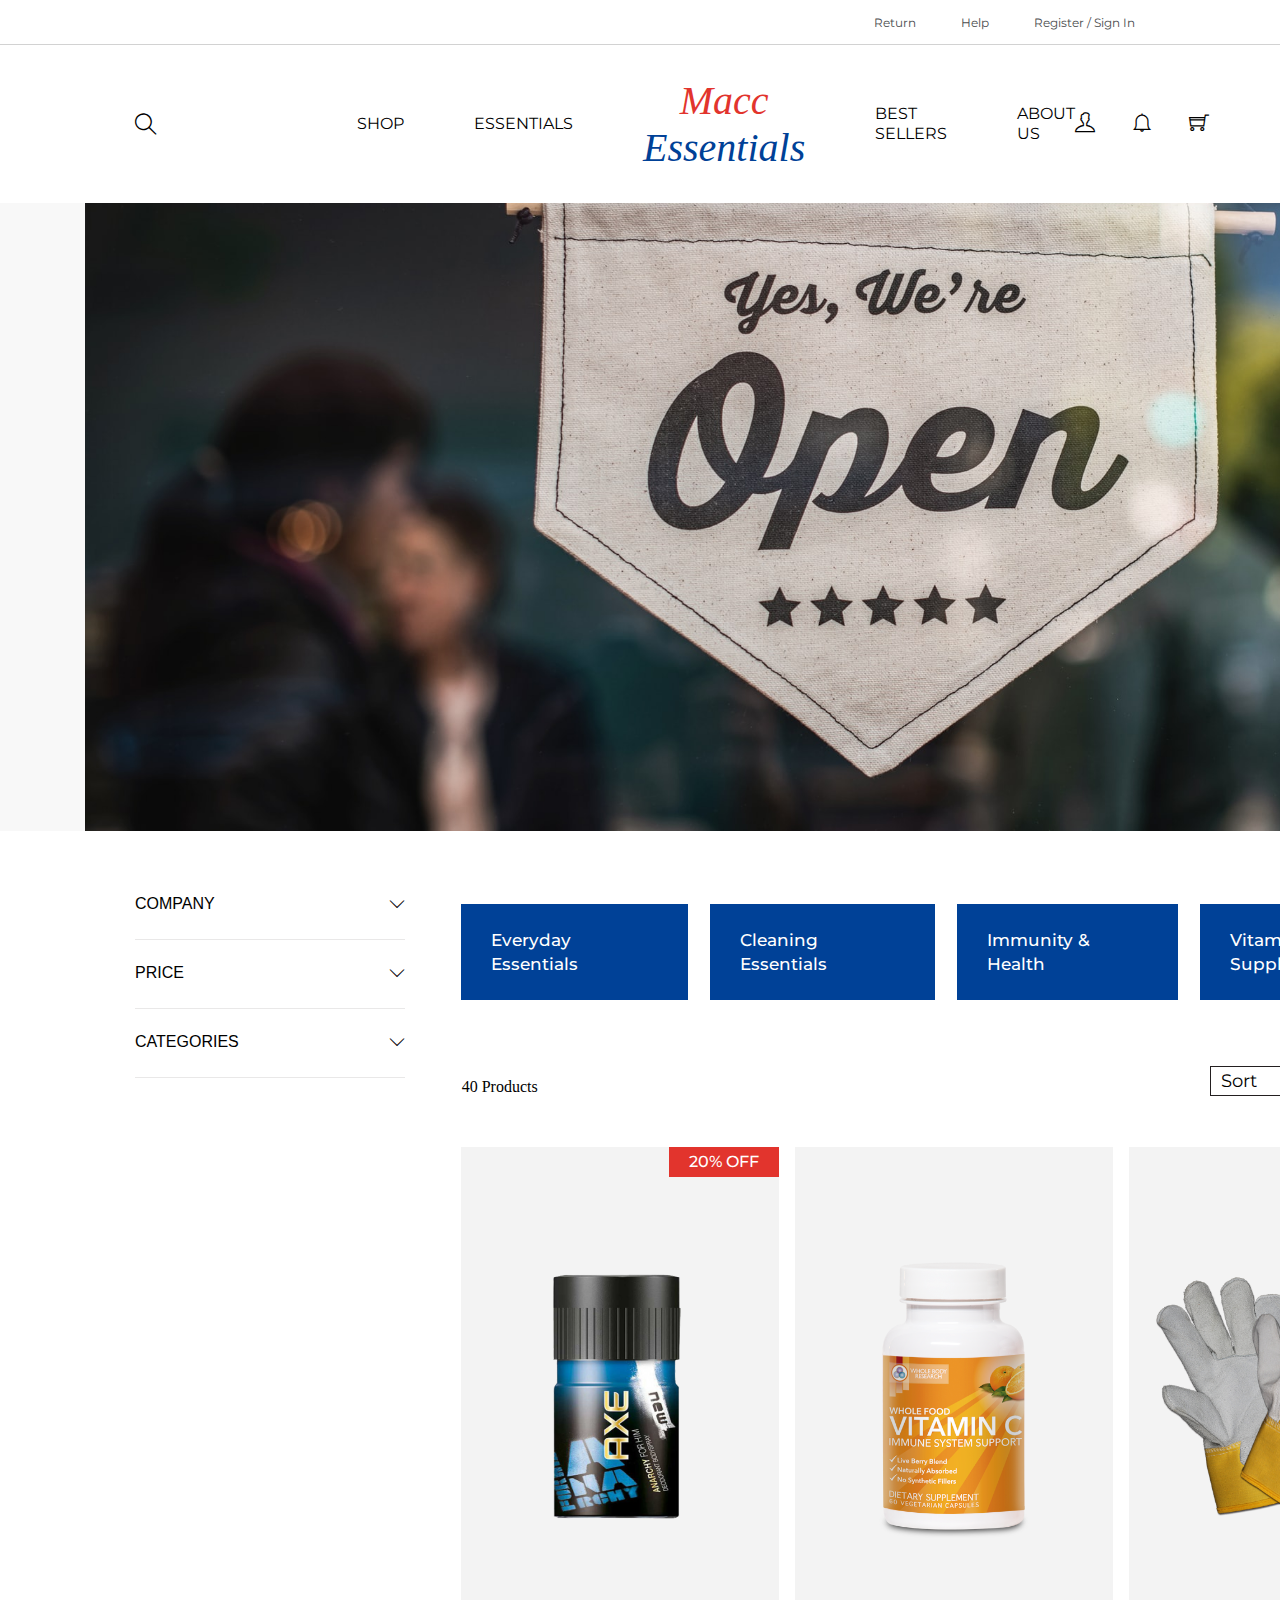
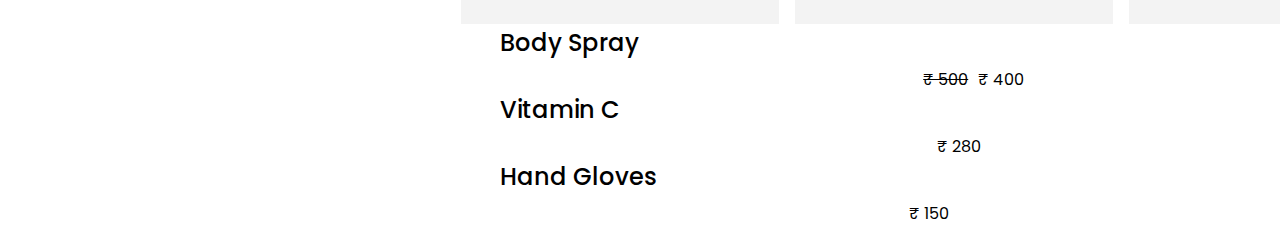
<file: multi-page-html/collection.html>
<!DOCTYPE html>
<html lang="en">
<head>
    <meta charset="UTF-8">
    <meta http-equiv="X-UA-Compatible" content="IE=edge">
    <meta name="viewport" content="width=device-width, initial-scale=1.0">
    <title>Document</title>
    <link rel="stylesheet" href="/assests/style.css">
    <link rel="stylesheet" href="/assests/collection.css">
    <link
      href="https://fonts.googleapis.com/css?family=Montserrat" rel="stylesheet"/>
    <link
      href="https://fonts.googleapis.com/css?family=Poppins" rel="stylesheet"/>
    <link rel="stylesheet" href="/assests/font/themify-icons-font/themify-icons/themify-icons.css">
</head>
<body>
    <header>
        <div class="header-top">
                <div class="container">
                    <ul class="header-promotion-container">
                         <li><a href="#" class="promotion-link">Return</a></li>
                         <li><a href="#" class="promotion-link">Help</a></li>
                         <li><a href="#" class="promotion-link">Register / Sign In</a></li>
                    </ul>
                </div>
        </div>
        <div class="header-main">
            <div class="container">
                <i class="ti-search search-icon"></i>
                <div class="header-main-list">
                    <div class="header-main-link text"><a>Shop</a></div>
                    <div class="header-main-link text"><a>Essentials</a></div>
                    <div class=" header-logo">
                      <div class="header-logo-top"> <a  href="/index.html">Macc</a></div>
                      <div class="header-logo-bottom"> <a href="/index.html" >Essentials </a></div>
                    </div>
                    <div class="header-main-link text"><a>Best Sellers</a></div>
                    <div class="header-main-link text"><a>About us</a></div>
                  </div>
                  <div class="header-user-action">
                    <button class="action-btn"><i class="ti-user"></i></button>
                    <button class="action-btn"><i class="ti-bell"></i></button>
                    <button class="action-btn"><i class="ti-shopping-cart"></i></button>

                  </div>
            </div>
        </div>
    </header>

    <main>
        <div class="banner">
            <div class="container">
                <img src="/assests/img/cover-collection.png" alt="">
            </div>
        </div>
        <div class="content">
          <div class="container">
            <!--MENU LEFT -->
            <div class="menu-left">
              <div class="dropdown">
                <div class="dropdown-select">
                  <span class="dropdown-selected text" >Company</span>
                  <i class="ti-angle-down icon-down"></i>
                </div>
                <div class="dropdown-select mt25">
                  <span class="dropdown-selected text" >price</span>
                  <i class="ti-angle-down icon-down"></i>
                </div>
                <div class="dropdown-select mt25">
                  <span class="dropdown-selected text" >categories</span>
                  <i class="ti-angle-down icon-down"></i>
                </div>
              </div>
              </div>
            
  
            <!-- END  MENU LEFT -->
  
            <!--MENU RIGHT-->
            <div class="menu-right">
  
              <!--LIST CATEGORIES-->
              <div class="menu-categories ml20">
                     <ul class="categories-list">
                      <li><a href="">Everyday Essentials</a></li>
                      <li><a href="">Cleaning Essentials</a></li>
                      <li><a href="">Immunity & Health</a></li>
                      <li><a href="">Vitamin Supplements</a></li>
                     </ul>
              </div>
              <!--END LIST CATEGORIES-->
  
              <!--DESCRIPTION-->
                       <div class="products-description">
                        <div class="counter-products">
                          40 Products
                        </div>
                        <button type="button" class="sort-select btn-primary">
                          <span class="sort-span">Sort</span>
                          <i class="sort-down ti-angle-down"></i>
                        </button>
                       </div>
              <!--END DISCRIPTION-->
  
              <!--PRODUCT ITEM-->
              <div class="collections-item">
                <div class="product-item">
                          <div class="product-seller">
                              <p class="top-seller text">20% off</p>
                          </div>
                          <img src="/assests/img/body spray.png" class="collection-img" alt="">
                </div>
                <div class="product-item">
                  <div class="product-seller none">
                      <p class="top-seller text">20% off</p>
                  </div>
                  <img src="/assests/img/Vitamin C.png"   class="collection-img"alt="">
                  </div> 
               <div class="product-item">
                  <div class="product-seller none">
                   <p class="top-seller text">top seller</p>
               </div>
              <img src="/assests/img/gloves.png"   class="collection-img" alt="">
              </div>
            
          </div>
          <div class="footer-discount">
            <div class="price-discount">
              <div class="text-discount">
                <p>Body Spray</p>
              </div>
              <div class="price">
                <p class="line-through">₹ 500</p>
                <p class="second-price">₹ 400</p>
              </div>
            </div>
            <div class="price-discount mr40">
              <div class="text-discount">
                <p>Vitamin C</p>
              </div>
              <div class="price">
                <p class="second-price">₹ 280</p>
              </div>
            </div>
            <div class="price-discount mr100">
              <div class="text-discount">
                <p>Hand Gloves</p>
              </div>
              <div class="price">
                <p class="second-price">₹ 150</p>
              </div>
            </div>
          </div>
            <!--END MENU RIGHT-->
          </div>
        </div>
        </div>
    </main>
</body>
</html>
</file>
<file: assests/style.css>
*{
    padding: 0;
    margin: 0;
    box-sizing: border-box;
    list-style-type: none;
    text-decoration: none;
}
:root{
    --white-color:#fff;
--dark-color:#4A4B4D;
--red-color:#E2342D;
--blue-color:#004197;
--gray-color:#f3f3f3;
--violet-color:#3A408C;
}
.none{
    visibility: hidden;
  }
.span-color{
      color: var(--red-color);
  }
  .text{
      text-transform: uppercase;
  }
@media screen and (min-width: 1225px)
{
.logo{
font-family: 'Monotype Corsiva';
font-size: 54px;
font-style: italic;
font-weight: 400;
line-height: 61px;

}
.mt100{
    margin-top: 100px;
}

.mr100{
    margin-right: 100px;
}
.ml80{
margin-left: 80px;
}
.mr41{
    margin-right: 41px;
}
.mr77{
    margin-right: 77px;
}

.header-top{
    display: block;
    border-bottom: 1px solid #D2D2D2;
}
    .container{
        margin: 0 85px;
     }
.header-promotion-container{
    display: flex;         
    margin:  13px 55px 13px 0;
    justify-content: flex-end;
    gap: 40px;
}
.header-promotion-container .promotion-link{
color: var(--dark-color);
font-family: 'Montserrat';
font-size: 12px;
margin-right: 5px;
font-weight: 400;
line-height: 15px;
}
.header-main .container{
    display: flex;
    align-items: center;
    justify-content: space-between;
}
.header-main{
    margin: 32px 0px;
}
.search-icon{
    margin-left: 50px;
    font-size: 22px;
}
.header-main-list{
    margin-left: 200px;
    display: flex;
    gap: 70px;
    align-items: center;
}
.header-logo-top a{
 
    font-family: 'Monotype Corsiva';
    font-size: 40px;
    font-style: italic;
    font-weight: 400;
    color: var(--red-color);
}
.header-main-link a{
    font-family: 'Montserrat';
font-size: 16px;
font-weight: 400;
line-height: 20px;

}
.header-logo-bottom a{
    
    font-family: 'Monotype Corsiva';
    font-size: 40px;
    font-style: italic;
    font-weight: 400;
    color: var(--blue-color);
}
.header-logo{
    display: flex;
    flex-direction: column;
    align-items: center;
}
.header-user-action{
    display: flex;
    margin-right: 50px;
    gap: 37px;
}
.action-btn{
    font-size: 20px;

        border: 0px;
    background-color: var(--white-color);
}
.banner{
    background-color: #F8F8F8;
}
.banner .container{
    display: flex;  
}
.banner-content{
    margin-left: 80px;
    margin-top: 90px;
    margin-right: 134px;
}
.banner-title{
font-family: 'Poppins';
font-size: 54px;
font-weight: 700;
line-height: 81px;
color: var(--violet-color);
}
.banner-text{
font-family: 'Montserrat';
font-size: 20px;
font-weight: 400;
line-height: 24px;
margin-top: 14px;
}
.banner-img{
    margin-top: 56px;
    margin-right: 74px;
    margin-bottom: 56px;
}
.banner-btn{
    margin-top: 66px;
}
.banner-btn-link{
    font-family:'Poppins';
    font-size: 20px;
    font-weight: 700;
    line-height: 30px;
    ;
    background-color: var(--red-color);
    color: var(--white-color);
    border: 1px solid #ccc;
    padding: 10px 50px;
}
.product-title{
    color: var(--blue-color);
    margin-bottom: 35px;
    font-family: 'Poppins';
font-size: 36px;
font-weight: 700;
text-align: center;
line-height: 54px;
}

.products-item{
    display: flex;
    gap: 17px;
    margin: 0 81px;

}
.product-item{
    border: 1px solid #fff;
    position: relative;
    background-color: #f3f3f3;
}
.img-product{
    margin: 90px 30px 90px 35px;
    padding: 20px;
}

.product-seller{
    display: flex;
    justify-content: flex-end;

}
.top-seller{
    background-color: var(--red-color);
    color: var(--white-color);
    font-family: 'Montserrat';
font-size: 16px;
font-weight: 500;
padding: 5px 20px;
line-height: 20px;
}
.icon-left{
    border: 1px solid var(--white-color);
    border-radius: 50%;
    position: absolute;
    background-color: var(--white-color);
    left: -30px;
    top: 50%;
    padding: 20px;
    color: #4A4B4D;
}
.icon-right{
    border: 1px solid var(--white-color);
    border-radius: 50%;
    background-color: var(--white-color);
    padding: 20px;
    position: absolute;
    right: -30px;
    top: 50%;
}
.products-subtext{
    justify-content: space-around;
    display: flex;
    margin-left: 81px;
    margin-top: 25px;
    
}
.subtext{
font-family: 'Poppins';
font-size: 24px;
font-weight: 500;
line-height: 36px;
}
.discount-container .container{
    display: flex;
}
.discount-box{
    margin-top: 27px;
    width: 100%;
}
.discount-box-header{
    display: flex;
    justify-content: space-between;
    align-items: center;
}
.items-discount{
    display: flex;
    gap: 29px;
}
.discount-box-title
{
font-family: 'Poppins';
font-size: 36px;
font-weight: 700;
line-height: 54px;
}
.products-discount{
    margin-top: 50px;
}
.link-view{
font-family: 'Montserrat';
font-size: 16px;
padding: 10px 20px;
font-weight: 400;
background-color: #D2D2D2;
line-height: 20px;
color: var(--dark-color);
}
.item-discount{
    background-color: var(--gray-color);
    border: 1px solid #ccc;
    position: relative;
}
.img-sale{
    padding: 50px 12px 80px 20px;
}
.prices-discount{
    display: flex;
    margin-top: 20px;
    margin-left: 30px;
    justify-content: space-between;
}
.price-discount{
    margin-left: 60px;
}
.line-through{
  text-decoration: line-through;
}
.text-discount{
    font-family: 'Poppins';
font-size: 24px;
font-weight: 500;
line-height: 36px;
}
.price{
    margin-top: 7px;
    display: flex;
    font-family: 'Poppins';
font-size: 16px;
font-weight: 400;
line-height: 24px;
justify-content: center;
}
.ml50{
    margin-left: 50px;
}
.mr40{
    margin-right: 40px;
}
.second-price{
    margin-left: 10px;
}
.reverse{
    display: flex;
    flex-direction: row-reverse;
}
.banner-guideline{
    text-align: center;
    margin-top: 88px;
}
.guideline-title{
    font-family: 'Poppins';
font-size: 42px;
font-weight: 700;
color: #231F20;
line-height: 63px;
margin-bottom: 16px;
}
.guideline-text{
    font-family: 'Montserrat';
    font-size: 18px;
    font-weight: 300;
    line-height: 25px;
    color: #222222;
}
.footer-menu{
    margin-top: 40px;
    margin-bottom: 60px;
}
.footer-content {
    margin-top: 30px;
  }
  .logo-footer {
    font-family: "Monotype Corsiva";
    font-size: 54px;
    font-style: italic;
    font-weight: 400;
    line-height: 61px;
  }
  
  .footer-list{
    display: flex;
    gap: 21px;
    margin-top: 38px;
    margin-left: 133px;
    flex-direction: column;
  }
  .footer-list a{
    font-family: 'Montserrat';
font-size: 18px;
font-weight: 400;
line-height: 22px;

    color: #222222;
  }
  .footer-link {
    margin-left: 34px;
  }
  .footer-contact {
    margin: 40px 42px 0px 160px;
  }
  .contact-para {
    font-family: "Montserrat";
    font-size: 18px;
    font-weight: 400;
    line-height: 25px;
  }
  .footer-email {
    margin-top: 45px;
    margin-right: 40px;
    position: relative;
    display: flex;
  }
  
  .email-i {
    font-size: 22px;
    position: absolute;
    right: 0;
  }
  .input::placeholder{
font-family: 'Montserrat';
font-size: 18px;
font-weight: 400;
line-height: 22px;
color:#4A4B4D;
  }
  .input {
    width: 100%;
    line-height: 29px;
    border: none;
    border-bottom: 1px solid #222222;
  }
  
  .footer-social {
    margin-top: 22px;
    display: flex;
    gap: 17px;
  }
  .logo-size {
    font-size: 20px;
    color: #fff;
    padding: 8px 8px 7px 7px;
  }
  .logo-social {
    background-color: #004197;
    border: 1px solid #ccc;
    border-radius: 50%;
  }
  .text-end-page {
    margin: 70px 0px 36px 0;
    text-align: center;
    font-family: "Montserrat";
    font-size: 18px;
    font-weight: 400;
    line-height: 22px;
  }
.footer-content{
    display: flex;
}  
.footer-logo{
    margin-top: 30px;
    margin-left: 97px;
}
}

/*@media (min-width: 1023px)  and (max-width:1224px)
{

    .container{
        margin: 0 50px;
    }   
    .header-top{
        display: block;
        border-bottom: 1px solid #D2D2D2;
    } 
    .header-promotion-container{
        display: flex;
        justify-content: flex-end;
        margin:  13px 30px 13px 0;
        gap: 20px;
    }
    .header-promotion-container .promotion-link{
        color: var(--dark-color);
        font-family: 'Montserrat';
        font-size: 12px;
        margin-right: 5px;
        font-weight: 400;
        line-height: 15px;
    }
    .header-main-list{
        display: flex;
        flex-direction: column;
        justify-content: flex-end;
        align-items: flex-end;
        border : 1vh solid #ccc;
    }
    .header-main .container{
        display: flex;
        justify-content: space-between;
    }
}
</file>
<file: assests/font/themify-icons-font/themify-icons/themify-icons.css>
@font-face {
	font-family: 'themify';
	src:url('fonts/themify.eot?-fvbane');
	src:url('fonts/themify.eot?#iefix-fvbane') format('embedded-opentype'),
		url('fonts/themify.woff?-fvbane') format('woff'),
		url('fonts/themify.ttf?-fvbane') format('truetype'),
		url('fonts/themify.svg?-fvbane#themify') format('svg');
	font-weight: normal;
	font-style: normal;
}

[class^="ti-"], [class*=" ti-"] {
	font-family: 'themify';
	speak: none;
	font-style: normal;
	font-weight: normal;
	font-variant: normal;
	text-transform: none;
	line-height: 1;

	/* Better Font Rendering =========== */
	-webkit-font-smoothing: antialiased;
	-moz-osx-font-smoothing: grayscale;
}

.ti-wand:before {
	content: "\e600";
}
.ti-volume:before {
	content: "\e601";
}
.ti-user:before {
	content: "\e602";
}
.ti-unlock:before {
	content: "\e603";
}
.ti-unlink:before {
	content: "\e604";
}
.ti-trash:before {
	content: "\e605";
}
.ti-thought:before {
	content: "\e606";
}
.ti-target:before {
	content: "\e607";
}
.ti-tag:before {
	content: "\e608";
}
.ti-tablet:before {
	content: "\e609";
}
.ti-star:before {
	content: "\e60a";
}
.ti-spray:before {
	content: "\e60b";
}
.ti-signal:before {
	content: "\e60c";
}
.ti-shopping-cart:before {
	content: "\e60d";
}
.ti-shopping-cart-full:before {
	content: "\e60e";
}
.ti-settings:before {
	content: "\e60f";
}
.ti-search:before {
	content: "\e610";
}
.ti-zoom-in:before {
	content: "\e611";
}
.ti-zoom-out:before {
	content: "\e612";
}
.ti-cut:before {
	content: "\e613";
}
.ti-ruler:before {
	content: "\e614";
}
.ti-ruler-pencil:before {
	content: "\e615";
}
.ti-ruler-alt:before {
	content: "\e616";
}
.ti-bookmark:before {
	content: "\e617";
}
.ti-bookmark-alt:before {
	content: "\e618";
}
.ti-reload:before {
	content: "\e619";
}
.ti-plus:before {
	content: "\e61a";
}
.ti-pin:before {
	content: "\e61b";
}
.ti-pencil:before {
	content: "\e61c";
}
.ti-pencil-alt:before {
	content: "\e61d";
}
.ti-paint-roller:before {
	content: "\e61e";
}
.ti-paint-bucket:before {
	content: "\e61f";
}
.ti-na:before {
	content: "\e620";
}
.ti-mobile:before {
	content: "\e621";
}
.ti-minus:before {
	content: "\e622";
}
.ti-medall:before {
	content: "\e623";
}
.ti-medall-alt:before {
	content: "\e624";
}
.ti-marker:before {
	content: "\e625";
}
.ti-marker-alt:before {
	content: "\e626";
}
.ti-arrow-up:before {
	content: "\e627";
}
.ti-arrow-right:before {
	content: "\e628";
}
.ti-arrow-left:before {
	content: "\e629";
}
.ti-arrow-down:before {
	content: "\e62a";
}
.ti-lock:before {
	content: "\e62b";
}
.ti-location-arrow:before {
	content: "\e62c";
}
.ti-link:before {
	content: "\e62d";
}
.ti-layout:before {
	content: "\e62e";
}
.ti-layers:before {
	content: "\e62f";
}
.ti-layers-alt:before {
	content: "\e630";
}
.ti-key:before {
	content: "\e631";
}
.ti-import:before {
	content: "\e632";
}
.ti-image:before {
	content: "\e633";
}
.ti-heart:before {
	content: "\e634";
}
.ti-heart-broken:before {
	content: "\e635";
}
.ti-hand-stop:before {
	content: "\e636";
}
.ti-hand-open:before {
	content: "\e637";
}
.ti-hand-drag:before {
	content: "\e638";
}
.ti-folder:before {
	content: "\e639";
}
.ti-flag:before {
	content: "\e63a";
}
.ti-flag-alt:before {
	content: "\e63b";
}
.ti-flag-alt-2:before {
	content: "\e63c";
}
.ti-eye:before {
	content: "\e63d";
}
.ti-export:before {
	content: "\e63e";
}
.ti-exchange-vertical:before {
	content: "\e63f";
}
.ti-desktop:before {
	content: "\e640";
}
.ti-cup:before {
	content: "\e641";
}
.ti-crown:before {
	content: "\e642";
}
.ti-comments:before {
	content: "\e643";
}
.ti-comment:before {
	content: "\e644";
}
.ti-comment-alt:before {
	content: "\e645";
}
.ti-close:before {
	content: "\e646";
}
.ti-clip:before {
	content: "\e647";
}
.ti-angle-up:before {
	content: "\e648";
}
.ti-angle-right:before {
	content: "\e649";
}
.ti-angle-left:before {
	content: "\e64a";
}
.ti-angle-down:before {
	content: "\e64b";
}
.ti-check:before {
	content: "\e64c";
}
.ti-check-box:before {
	content: "\e64d";
}
.ti-camera:before {
	content: "\e64e";
}
.ti-announcement:before {
	content: "\e64f";
}
.ti-brush:before {
	content: "\e650";
}
.ti-briefcase:before {
	content: "\e651";
}
.ti-bolt:before {
	content: "\e652";
}
.ti-bolt-alt:before {
	content: "\e653";
}
.ti-blackboard:before {
	content: "\e654";
}
.ti-bag:before {
	content: "\e655";
}
.ti-move:before {
	content: "\e656";
}
.ti-arrows-vertical:before {
	content: "\e657";
}
.ti-arrows-horizontal:before {
	content: "\e658";
}
.ti-fullscreen:before {
	content: "\e659";
}
.ti-arrow-top-right:before {
	content: "\e65a";
}
.ti-arrow-top-left:before {
	content: "\e65b";
}
.ti-arrow-circle-up:before {
	content: "\e65c";
}
.ti-arrow-circle-right:before {
	content: "\e65d";
}
.ti-arrow-circle-left:before {
	content: "\e65e";
}
.ti-arrow-circle-down:before {
	content: "\e65f";
}
.ti-angle-double-up:before {
	content: "\e660";
}
.ti-angle-double-right:before {
	content: "\e661";
}
.ti-angle-double-left:before {
	content: "\e662";
}
.ti-angle-double-down:before {
	content: "\e663";
}
.ti-zip:before {
	content: "\e664";
}
.ti-world:before {
	content: "\e665";
}
.ti-wheelchair:before {
	content: "\e666";
}
.ti-view-list:before {
	content: "\e667";
}
.ti-view-list-alt:before {
	content: "\e668";
}
.ti-view-grid:before {
	content: "\e669";
}
.ti-uppercase:before {
	content: "\e66a";
}
.ti-upload:before {
	content: "\e66b";
}
.ti-underline:before {
	content: "\e66c";
}
.ti-truck:before {
	content: "\e66d";
}
.ti-timer:before {
	content: "\e66e";
}
.ti-ticket:before {
	content: "\e66f";
}
.ti-thumb-up:before {
	content: "\e670";
}
.ti-thumb-down:before {
	content: "\e671";
}
.ti-text:before {
	content: "\e672";
}
.ti-stats-up:before {
	content: "\e673";
}
.ti-stats-down:before {
	content: "\e674";
}
.ti-split-v:before {
	content: "\e675";
}
.ti-split-h:before {
	content: "\e676";
}
.ti-smallcap:before {
	content: "\e677";
}
.ti-shine:before {
	content: "\e678";
}
.ti-shift-right:before {
	content: "\e679";
}
.ti-shift-left:before {
	content: "\e67a";
}
.ti-shield:before {
	content: "\e67b";
}
.ti-notepad:before {
	content: "\e67c";
}
.ti-server:before {
	content: "\e67d";
}
.ti-quote-right:before {
	content: "\e67e";
}
.ti-quote-left:before {
	content: "\e67f";
}
.ti-pulse:before {
	content: "\e680";
}
.ti-printer:before {
	content: "\e681";
}
.ti-power-off:before {
	content: "\e682";
}
.ti-plug:before {
	content: "\e683";
}
.ti-pie-chart:before {
	content: "\e684";
}
.ti-paragraph:before {
	content: "\e685";
}
.ti-panel:before {
	content: "\e686";
}
.ti-package:before {
	content: "\e687";
}
.ti-music:before {
	content: "\e688";
}
.ti-music-alt:before {
	content: "\e689";
}
.ti-mouse:before {
	content: "\e68a";
}
.ti-mouse-alt:before {
	content: "\e68b";
}
.ti-money:before {
	content: "\e68c";
}
.ti-microphone:before {
	content: "\e68d";
}
.ti-menu:before {
	content: "\e68e";
}
.ti-menu-alt:before {
	content: "\e68f";
}
.ti-map:before {
	content: "\e690";
}
.ti-map-alt:before {
	content: "\e691";
}
.ti-loop:before {
	content: "\e692";
}
.ti-location-pin:before {
	content: "\e693";
}
.ti-list:before {
	content: "\e694";
}
.ti-light-bulb:before {
	content: "\e695";
}
.ti-Italic:before {
	content: "\e696";
}
.ti-info:before {
	content: "\e697";
}
.ti-infinite:before {
	content: "\e698";
}
.ti-id-badge:before {
	content: "\e699";
}
.ti-hummer:before {
	content: "\e69a";
}
.ti-home:before {
	content: "\e69b";
}
.ti-help:before {
	content: "\e69c";
}
.ti-headphone:before {
	content: "\e69d";
}
.ti-harddrives:before {
	content: "\e69e";
}
.ti-harddrive:before {
	content: "\e69f";
}
.ti-gift:before {
	content: "\e6a0";
}
.ti-game:before {
	content: "\e6a1";
}
.ti-filter:before {
	content: "\e6a2";
}
.ti-files:before {
	content: "\e6a3";
}
.ti-file:before {
	content: "\e6a4";
}
.ti-eraser:before {
	content: "\e6a5";
}
.ti-envelope:before {
	content: "\e6a6";
}
.ti-download:before {
	content: "\e6a7";
}
.ti-direction:before {
	content: "\e6a8";
}
.ti-direction-alt:before {
	content: "\e6a9";
}
.ti-dashboard:before {
	content: "\e6aa";
}
.ti-control-stop:before {
	content: "\e6ab";
}
.ti-control-shuffle:before {
	content: "\e6ac";
}
.ti-control-play:before {
	content: "\e6ad";
}
.ti-control-pause:before {
	content: "\e6ae";
}
.ti-control-forward:before {
	content: "\e6af";
}
.ti-control-backward:before {
	content: "\e6b0";
}
.ti-cloud:before {
	content: "\e6b1";
}
.ti-cloud-up:before {
	content: "\e6b2";
}
.ti-cloud-down:before {
	content: "\e6b3";
}
.ti-clipboard:before {
	content: "\e6b4";
}
.ti-car:before {
	content: "\e6b5";
}
.ti-calendar:before {
	content: "\e6b6";
}
.ti-book:before {
	content: "\e6b7";
}
.ti-bell:before {
	content: "\e6b8";
}
.ti-basketball:before {
	content: "\e6b9";
}
.ti-bar-chart:before {
	content: "\e6ba";
}
.ti-bar-chart-alt:before {
	content: "\e6bb";
}
.ti-back-right:before {
	content: "\e6bc";
}
.ti-back-left:before {
	content: "\e6bd";
}
.ti-arrows-corner:before {
	content: "\e6be";
}
.ti-archive:before {
	content: "\e6bf";
}
.ti-anchor:before {
	content: "\e6c0";
}
.ti-align-right:before {
	content: "\e6c1";
}
.ti-align-left:before {
	content: "\e6c2";
}
.ti-align-justify:before {
	content: "\e6c3";
}
.ti-align-center:before {
	content: "\e6c4";
}
.ti-alert:before {
	content: "\e6c5";
}
.ti-alarm-clock:before {
	content: "\e6c6";
}
.ti-agenda:before {
	content: "\e6c7";
}
.ti-write:before {
	content: "\e6c8";
}
.ti-window:before {
	content: "\e6c9";
}
.ti-widgetized:before {
	content: "\e6ca";
}
.ti-widget:before {
	content: "\e6cb";
}
.ti-widget-alt:before {
	content: "\e6cc";
}
.ti-wallet:before {
	content: "\e6cd";
}
.ti-video-clapper:before {
	content: "\e6ce";
}
.ti-video-camera:before {
	content: "\e6cf";
}
.ti-vector:before {
	content: "\e6d0";
}
.ti-themify-logo:before {
	content: "\e6d1";
}
.ti-themify-favicon:before {
	content: "\e6d2";
}
.ti-themify-favicon-alt:before {
	content: "\e6d3";
}
.ti-support:before {
	content: "\e6d4";
}
.ti-stamp:before {
	content: "\e6d5";
}
.ti-split-v-alt:before {
	content: "\e6d6";
}
.ti-slice:before {
	content: "\e6d7";
}
.ti-shortcode:before {
	content: "\e6d8";
}
.ti-shift-right-alt:before {
	content: "\e6d9";
}
.ti-shift-left-alt:before {
	content: "\e6da";
}
.ti-ruler-alt-2:before {
	content: "\e6db";
}
.ti-receipt:before {
	content: "\e6dc";
}
.ti-pin2:before {
	content: "\e6dd";
}
.ti-pin-alt:before {
	content: "\e6de";
}
.ti-pencil-alt2:before {
	content: "\e6df";
}
.ti-palette:before {
	content: "\e6e0";
}
.ti-more:before {
	content: "\e6e1";
}
.ti-more-alt:before {
	content: "\e6e2";
}
.ti-microphone-alt:before {
	content: "\e6e3";
}
.ti-magnet:before {
	content: "\e6e4";
}
.ti-line-double:before {
	content: "\e6e5";
}
.ti-line-dotted:before {
	content: "\e6e6";
}
.ti-line-dashed:before {
	content: "\e6e7";
}
.ti-layout-width-full:before {
	content: "\e6e8";
}
.ti-layout-width-default:before {
	content: "\e6e9";
}
.ti-layout-width-default-alt:before {
	content: "\e6ea";
}
.ti-layout-tab:before {
	content: "\e6eb";
}
.ti-layout-tab-window:before {
	content: "\e6ec";
}
.ti-layout-tab-v:before {
	content: "\e6ed";
}
.ti-layout-tab-min:before {
	content: "\e6ee";
}
.ti-layout-slider:before {
	content: "\e6ef";
}
.ti-layout-slider-alt:before {
	content: "\e6f0";
}
.ti-layout-sidebar-right:before {
	content: "\e6f1";
}
.ti-layout-sidebar-none:before {
	content: "\e6f2";
}
.ti-layout-sidebar-left:before {
	content: "\e6f3";
}
.ti-layout-placeholder:before {
	content: "\e6f4";
}
.ti-layout-menu:before {
	content: "\e6f5";
}
.ti-layout-menu-v:before {
	content: "\e6f6";
}
.ti-layout-menu-separated:before {
	content: "\e6f7";
}
.ti-layout-menu-full:before {
	content: "\e6f8";
}
.ti-layout-media-right-alt:before {
	content: "\e6f9";
}
.ti-layout-media-right:before {
	content: "\e6fa";
}
.ti-layout-media-overlay:before {
	content: "\e6fb";
}
.ti-layout-media-overlay-alt:before {
	content: "\e6fc";
}
.ti-layout-media-overlay-alt-2:before {
	content: "\e6fd";
}
.ti-layout-media-left-alt:before {
	content: "\e6fe";
}
.ti-layout-media-left:before {
	content: "\e6ff";
}
.ti-layout-media-center-alt:before {
	content: "\e700";
}
.ti-layout-media-center:before {
	content: "\e701";
}
.ti-layout-list-thumb:before {
	content: "\e702";
}
.ti-layout-list-thumb-alt:before {
	content: "\e703";
}
.ti-layout-list-post:before {
	content: "\e704";
}
.ti-layout-list-large-image:before {
	content: "\e705";
}
.ti-layout-line-solid:before {
	content: "\e706";
}
.ti-layout-grid4:before {
	content: "\e707";
}
.ti-layout-grid3:before {
	content: "\e708";
}
.ti-layout-grid2:before {
	content: "\e709";
}
.ti-layout-grid2-thumb:before {
	content: "\e70a";
}
.ti-layout-cta-right:before {
	content: "\e70b";
}
.ti-layout-cta-left:before {
	content: "\e70c";
}
.ti-layout-cta-center:before {
	content: "\e70d";
}
.ti-layout-cta-btn-right:before {
	content: "\e70e";
}
.ti-layout-cta-btn-left:before {
	content: "\e70f";
}
.ti-layout-column4:before {
	content: "\e710";
}
.ti-layout-column3:before {
	content: "\e711";
}
.ti-layout-column2:before {
	content: "\e712";
}
.ti-layout-accordion-separated:before {
	content: "\e713";
}
.ti-layout-accordion-merged:before {
	content: "\e714";
}
.ti-layout-accordion-list:before {
	content: "\e715";
}
.ti-ink-pen:before {
	content: "\e716";
}
.ti-info-alt:before {
	content: "\e717";
}
.ti-help-alt:before {
	content: "\e718";
}
.ti-headphone-alt:before {
	content: "\e719";
}
.ti-hand-point-up:before {
	content: "\e71a";
}
.ti-hand-point-right:before {
	content: "\e71b";
}
.ti-hand-point-left:before {
	content: "\e71c";
}
.ti-hand-point-down:before {
	content: "\e71d";
}
.ti-gallery:before {
	content: "\e71e";
}
.ti-face-smile:before {
	content: "\e71f";
}
.ti-face-sad:before {
	content: "\e720";
}
.ti-credit-card:before {
	content: "\e721";
}
.ti-control-skip-forward:before {
	content: "\e722";
}
.ti-control-skip-backward:before {
	content: "\e723";
}
.ti-control-record:before {
	content: "\e724";
}
.ti-control-eject:before {
	content: "\e725";
}
.ti-comments-smiley:before {
	content: "\e726";
}
.ti-brush-alt:before {
	content: "\e727";
}
.ti-youtube:before {
	content: "\e728";
}
.ti-vimeo:before {
	content: "\e729";
}
.ti-twitter:before {
	content: "\e72a";
}
.ti-time:before {
	content: "\e72b";
}
.ti-tumblr:before {
	content: "\e72c";
}
.ti-skype:before {
	content: "\e72d";
}
.ti-share:before {
	content: "\e72e";
}
.ti-share-alt:before {
	content: "\e72f";
}
.ti-rocket:before {
	content: "\e730";
}
.ti-pinterest:before {
	content: "\e731";
}
.ti-new-window:before {
	content: "\e732";
}
.ti-microsoft:before {
	content: "\e733";
}
.ti-list-ol:before {
	content: "\e734";
}
.ti-linkedin:before {
	content: "\e735";
}
.ti-layout-sidebar-2:before {
	content: "\e736";
}
.ti-layout-grid4-alt:before {
	content: "\e737";
}
.ti-layout-grid3-alt:before {
	content: "\e738";
}
.ti-layout-grid2-alt:before {
	content: "\e739";
}
.ti-layout-column4-alt:before {
	content: "\e73a";
}
.ti-layout-column3-alt:before {
	content: "\e73b";
}
.ti-layout-column2-alt:before {
	content: "\e73c";
}
.ti-instagram:before {
	content: "\e73d";
}
.ti-google:before {
	content: "\e73e";
}
.ti-github:before {
	content: "\e73f";
}
.ti-flickr:before {
	content: "\e740";
}
.ti-facebook:before {
	content: "\e741";
}
.ti-dropbox:before {
	content: "\e742";
}
.ti-dribbble:before {
	content: "\e743";
}
.ti-apple:before {
	content: "\e744";
}
.ti-android:before {
	content: "\e745";
}
.ti-save:before {
	content: "\e746";
}
.ti-save-alt:before {
	content: "\e747";
}
.ti-yahoo:before {
	content: "\e748";
}
.ti-wordpress:before {
	content: "\e749";
}
.ti-vimeo-alt:before {
	content: "\e74a";
}
.ti-twitter-alt:before {
	content: "\e74b";
}
.ti-tumblr-alt:before {
	content: "\e74c";
}
.ti-trello:before {
	content: "\e74d";
}
.ti-stack-overflow:before {
	content: "\e74e";
}
.ti-soundcloud:before {
	content: "\e74f";
}
.ti-sharethis:before {
	content: "\e750";
}
.ti-sharethis-alt:before {
	content: "\e751";
}
.ti-reddit:before {
	content: "\e752";
}
.ti-pinterest-alt:before {
	content: "\e753";
}
.ti-microsoft-alt:before {
	content: "\e754";
}
.ti-linux:before {
	content: "\e755";
}
.ti-jsfiddle:before {
	content: "\e756";
}
.ti-joomla:before {
	content: "\e757";
}
.ti-html5:before {
	content: "\e758";
}
.ti-flickr-alt:before {
	content: "\e759";
}
.ti-email:before {
	content: "\e75a";
}
.ti-drupal:before {
	content: "\e75b";
}
.ti-dropbox-alt:before {
	content: "\e75c";
}
.ti-css3:before {
	content: "\e75d";
}
.ti-rss:before {
	content: "\e75e";
}
.ti-rss-alt:before {
	content: "\e75f";
}
</file>
<file: assests/font/themify-icons-font/themify-icons/demo-files/demo.css>
body {
	font: normal 1em/1.5em Arial, Helvetica, sans-serif;
	max-width: 90%;
	margin: 30px auto 0;
}
h1, h3 {
	font-weight: normal;
}
h3 {
	font-size: 1.4;
	text-transform: uppercase;
	letter-spacing: 1px;
}

.icon-section {
	margin: 0 0 3em;
	clear: both;
	overflow: hidden;
}
.icon-container {
	width: 240px; 
	padding: .7em 0;
	float: left; 
	position: relative;
	text-align: left;
}
.icon-container [class^="ti-"], 
.icon-container [class*=" ti-"] {
	color: #000;
	position: absolute;
	margin-top: 3px;
	transition: .3s;
}
.icon-container:hover [class^="ti-"],
.icon-container:hover [class*=" ti-"] {
	font-size: 2.2em;
	margin-top: -5px;
}
.icon-container:hover .icon-name {
	color: #000;
}
.icon-name {
	color: #aaa;
	margin-left: 35px;
	font-size: .8em;
	transition: .3s;
}
.icon-container:hover .icon-name {
	margin-left: 45px;
}
</file>
<file: assests/font/themify-icons-font/themify-icons/ie7/ie7.css>
.ti-wand {
	*zoom: expression(this.runtimeStyle['zoom'] = '1', this.innerHTML = '&#xe600;');
}
.ti-volume {
	*zoom: expression(this.runtimeStyle['zoom'] = '1', this.innerHTML = '&#xe601;');
}
.ti-user {
	*zoom: expression(this.runtimeStyle['zoom'] = '1', this.innerHTML = '&#xe602;');
}
.ti-unlock {
	*zoom: expression(this.runtimeStyle['zoom'] = '1', this.innerHTML = '&#xe603;');
}
.ti-unlink {
	*zoom: expression(this.runtimeStyle['zoom'] = '1', this.innerHTML = '&#xe604;');
}
.ti-trash {
	*zoom: expression(this.runtimeStyle['zoom'] = '1', this.innerHTML = '&#xe605;');
}
.ti-thought {
	*zoom: expression(this.runtimeStyle['zoom'] = '1', this.innerHTML = '&#xe606;');
}
.ti-target {
	*zoom: expression(this.runtimeStyle['zoom'] = '1', this.innerHTML = '&#xe607;');
}
.ti-tag {
	*zoom: expression(this.runtimeStyle['zoom'] = '1', this.innerHTML = '&#xe608;');
}
.ti-tablet {
	*zoom: expression(this.runtimeStyle['zoom'] = '1', this.innerHTML = '&#xe609;');
}
.ti-star {
	*zoom: expression(this.runtimeStyle['zoom'] = '1', this.innerHTML = '&#xe60a;');
}
.ti-spray {
	*zoom: expression(this.runtimeStyle['zoom'] = '1', this.innerHTML = '&#xe60b;');
}
.ti-signal {
	*zoom: expression(this.runtimeStyle['zoom'] = '1', this.innerHTML = '&#xe60c;');
}
.ti-shopping-cart {
	*zoom: expression(this.runtimeStyle['zoom'] = '1', this.innerHTML = '&#xe60d;');
}
.ti-shopping-cart-full {
	*zoom: expression(this.runtimeStyle['zoom'] = '1', this.innerHTML = '&#xe60e;');
}
.ti-settings {
	*zoom: expression(this.runtimeStyle['zoom'] = '1', this.innerHTML = '&#xe60f;');
}
.ti-search {
	*zoom: expression(this.runtimeStyle['zoom'] = '1', this.innerHTML = '&#xe610;');
}
.ti-zoom-in {
	*zoom: expression(this.runtimeStyle['zoom'] = '1', this.innerHTML = '&#xe611;');
}
.ti-zoom-out {
	*zoom: expression(this.runtimeStyle['zoom'] = '1', this.innerHTML = '&#xe612;');
}
.ti-cut {
	*zoom: expression(this.runtimeStyle['zoom'] = '1', this.innerHTML = '&#xe613;');
}
.ti-ruler {
	*zoom: expression(this.runtimeStyle['zoom'] = '1', this.innerHTML = '&#xe614;');
}
.ti-ruler-pencil {
	*zoom: expression(this.runtimeStyle['zoom'] = '1', this.innerHTML = '&#xe615;');
}
.ti-ruler-alt {
	*zoom: expression(this.runtimeStyle['zoom'] = '1', this.innerHTML = '&#xe616;');
}
.ti-bookmark {
	*zoom: expression(this.runtimeStyle['zoom'] = '1', this.innerHTML = '&#xe617;');
}
.ti-bookmark-alt {
	*zoom: expression(this.runtimeStyle['zoom'] = '1', this.innerHTML = '&#xe618;');
}
.ti-reload {
	*zoom: expression(this.runtimeStyle['zoom'] = '1', this.innerHTML = '&#xe619;');
}
.ti-plus {
	*zoom: expression(this.runtimeStyle['zoom'] = '1', this.innerHTML = '&#xe61a;');
}
.ti-pin {
	*zoom: expression(this.runtimeStyle['zoom'] = '1', this.innerHTML = '&#xe61b;');
}
.ti-pencil {
	*zoom: expression(this.runtimeStyle['zoom'] = '1', this.innerHTML = '&#xe61c;');
}
.ti-pencil-alt {
	*zoom: expression(this.runtimeStyle['zoom'] = '1', this.innerHTML = '&#xe61d;');
}
.ti-paint-roller {
	*zoom: expression(this.runtimeStyle['zoom'] = '1', this.innerHTML = '&#xe61e;');
}
.ti-paint-bucket {
	*zoom: expression(this.runtimeStyle['zoom'] = '1', this.innerHTML = '&#xe61f;');
}
.ti-na {
	*zoom: expression(this.runtimeStyle['zoom'] = '1', this.innerHTML = '&#xe620;');
}
.ti-mobile {
	*zoom: expression(this.runtimeStyle['zoom'] = '1', this.innerHTML = '&#xe621;');
}
.ti-minus {
	*zoom: expression(this.runtimeStyle['zoom'] = '1', this.innerHTML = '&#xe622;');
}
.ti-medall {
	*zoom: expression(this.runtimeStyle['zoom'] = '1', this.innerHTML = '&#xe623;');
}
.ti-medall-alt {
	*zoom: expression(this.runtimeStyle['zoom'] = '1', this.innerHTML = '&#xe624;');
}
.ti-marker {
	*zoom: expression(this.runtimeStyle['zoom'] = '1', this.innerHTML = '&#xe625;');
}
.ti-marker-alt {
	*zoom: expression(this.runtimeStyle['zoom'] = '1', this.innerHTML = '&#xe626;');
}
.ti-arrow-up {
	*zoom: expression(this.runtimeStyle['zoom'] = '1', this.innerHTML = '&#xe627;');
}
.ti-arrow-right {
	*zoom: expression(this.runtimeStyle['zoom'] = '1', this.innerHTML = '&#xe628;');
}
.ti-arrow-left {
	*zoom: expression(this.runtimeStyle['zoom'] = '1', this.innerHTML = '&#xe629;');
}
.ti-arrow-down {
	*zoom: expression(this.runtimeStyle['zoom'] = '1', this.innerHTML = '&#xe62a;');
}
.ti-lock {
	*zoom: expression(this.runtimeStyle['zoom'] = '1', this.innerHTML = '&#xe62b;');
}
.ti-location-arrow {
	*zoom: expression(this.runtimeStyle['zoom'] = '1', this.innerHTML = '&#xe62c;');
}
.ti-link {
	*zoom: expression(this.runtimeStyle['zoom'] = '1', this.innerHTML = '&#xe62d;');
}
.ti-layout {
	*zoom: expression(this.runtimeStyle['zoom'] = '1', this.innerHTML = '&#xe62e;');
}
.ti-layers {
	*zoom: expression(this.runtimeStyle['zoom'] = '1', this.innerHTML = '&#xe62f;');
}
.ti-layers-alt {
	*zoom: expression(this.runtimeStyle['zoom'] = '1', this.innerHTML = '&#xe630;');
}
.ti-key {
	*zoom: expression(this.runtimeStyle['zoom'] = '1', this.innerHTML = '&#xe631;');
}
.ti-import {
	*zoom: expression(this.runtimeStyle['zoom'] = '1', this.innerHTML = '&#xe632;');
}
.ti-image {
	*zoom: expression(this.runtimeStyle['zoom'] = '1', this.innerHTML = '&#xe633;');
}
.ti-heart {
	*zoom: expression(this.runtimeStyle['zoom'] = '1', this.innerHTML = '&#xe634;');
}
.ti-heart-broken {
	*zoom: expression(this.runtimeStyle['zoom'] = '1', this.innerHTML = '&#xe635;');
}
.ti-hand-stop {
	*zoom: expression(this.runtimeStyle['zoom'] = '1', this.innerHTML = '&#xe636;');
}
.ti-hand-open {
	*zoom: expression(this.runtimeStyle['zoom'] = '1', this.innerHTML = '&#xe637;');
}
.ti-hand-drag {
	*zoom: expression(this.runtimeStyle['zoom'] = '1', this.innerHTML = '&#xe638;');
}
.ti-folder {
	*zoom: expression(this.runtimeStyle['zoom'] = '1', this.innerHTML = '&#xe639;');
}
.ti-flag {
	*zoom: expression(this.runtimeStyle['zoom'] = '1', this.innerHTML = '&#xe63a;');
}
.ti-flag-alt {
	*zoom: expression(this.runtimeStyle['zoom'] = '1', this.innerHTML = '&#xe63b;');
}
.ti-flag-alt-2 {
	*zoom: expression(this.runtimeStyle['zoom'] = '1', this.innerHTML = '&#xe63c;');
}
.ti-eye {
	*zoom: expression(this.runtimeStyle['zoom'] = '1', this.innerHTML = '&#xe63d;');
}
.ti-export {
	*zoom: expression(this.runtimeStyle['zoom'] = '1', this.innerHTML = '&#xe63e;');
}
.ti-exchange-vertical {
	*zoom: expression(this.runtimeStyle['zoom'] = '1', this.innerHTML = '&#xe63f;');
}
.ti-desktop {
	*zoom: expression(this.runtimeStyle['zoom'] = '1', this.innerHTML = '&#xe640;');
}
.ti-cup {
	*zoom: expression(this.runtimeStyle['zoom'] = '1', this.innerHTML = '&#xe641;');
}
.ti-crown {
	*zoom: expression(this.runtimeStyle['zoom'] = '1', this.innerHTML = '&#xe642;');
}
.ti-comments {
	*zoom: expression(this.runtimeStyle['zoom'] = '1', this.innerHTML = '&#xe643;');
}
.ti-comment {
	*zoom: expression(this.runtimeStyle['zoom'] = '1', this.innerHTML = '&#xe644;');
}
.ti-comment-alt {
	*zoom: expression(this.runtimeStyle['zoom'] = '1', this.innerHTML = '&#xe645;');
}
.ti-close {
	*zoom: expression(this.runtimeStyle['zoom'] = '1', this.innerHTML = '&#xe646;');
}
.ti-clip {
	*zoom: expression(this.runtimeStyle['zoom'] = '1', this.innerHTML = '&#xe647;');
}
.ti-angle-up {
	*zoom: expression(this.runtimeStyle['zoom'] = '1', this.innerHTML = '&#xe648;');
}
.ti-angle-right {
	*zoom: expression(this.runtimeStyle['zoom'] = '1', this.innerHTML = '&#xe649;');
}
.ti-angle-left {
	*zoom: expression(this.runtimeStyle['zoom'] = '1', this.innerHTML = '&#xe64a;');
}
.ti-angle-down {
	*zoom: expression(this.runtimeStyle['zoom'] = '1', this.innerHTML = '&#xe64b;');
}
.ti-check {
	*zoom: expression(this.runtimeStyle['zoom'] = '1', this.innerHTML = '&#xe64c;');
}
.ti-check-box {
	*zoom: expression(this.runtimeStyle['zoom'] = '1', this.innerHTML = '&#xe64d;');
}
.ti-camera {
	*zoom: expression(this.runtimeStyle['zoom'] = '1', this.innerHTML = '&#xe64e;');
}
.ti-announcement {
	*zoom: expression(this.runtimeStyle['zoom'] = '1', this.innerHTML = '&#xe64f;');
}
.ti-brush {
	*zoom: expression(this.runtimeStyle['zoom'] = '1', this.innerHTML = '&#xe650;');
}
.ti-briefcase {
	*zoom: expression(this.runtimeStyle['zoom'] = '1', this.innerHTML = '&#xe651;');
}
.ti-bolt {
	*zoom: expression(this.runtimeStyle['zoom'] = '1', this.innerHTML = '&#xe652;');
}
.ti-bolt-alt {
	*zoom: expression(this.runtimeStyle['zoom'] = '1', this.innerHTML = '&#xe653;');
}
.ti-blackboard {
	*zoom: expression(this.runtimeStyle['zoom'] = '1', this.innerHTML = '&#xe654;');
}
.ti-bag {
	*zoom: expression(this.runtimeStyle['zoom'] = '1', this.innerHTML = '&#xe655;');
}
.ti-move {
	*zoom: expression(this.runtimeStyle['zoom'] = '1', this.innerHTML = '&#xe656;');
}
.ti-arrows-vertical {
	*zoom: expression(this.runtimeStyle['zoom'] = '1', this.innerHTML = '&#xe657;');
}
.ti-arrows-horizontal {
	*zoom: expression(this.runtimeStyle['zoom'] = '1', this.innerHTML = '&#xe658;');
}
.ti-fullscreen {
	*zoom: expression(this.runtimeStyle['zoom'] = '1', this.innerHTML = '&#xe659;');
}
.ti-arrow-top-right {
	*zoom: expression(this.runtimeStyle['zoom'] = '1', this.innerHTML = '&#xe65a;');
}
.ti-arrow-top-left {
	*zoom: expression(this.runtimeStyle['zoom'] = '1', this.innerHTML = '&#xe65b;');
}
.ti-arrow-circle-up {
	*zoom: expression(this.runtimeStyle['zoom'] = '1', this.innerHTML = '&#xe65c;');
}
.ti-arrow-circle-right {
	*zoom: expression(this.runtimeStyle['zoom'] = '1', this.innerHTML = '&#xe65d;');
}
.ti-arrow-circle-left {
	*zoom: expression(this.runtimeStyle['zoom'] = '1', this.innerHTML = '&#xe65e;');
}
.ti-arrow-circle-down {
	*zoom: expression(this.runtimeStyle['zoom'] = '1', this.innerHTML = '&#xe65f;');
}
.ti-angle-double-up {
	*zoom: expression(this.runtimeStyle['zoom'] = '1', this.innerHTML = '&#xe660;');
}
.ti-angle-double-right {
	*zoom: expression(this.runtimeStyle['zoom'] = '1', this.innerHTML = '&#xe661;');
}
.ti-angle-double-left {
	*zoom: expression(this.runtimeStyle['zoom'] = '1', this.innerHTML = '&#xe662;');
}
.ti-angle-double-down {
	*zoom: expression(this.runtimeStyle['zoom'] = '1', this.innerHTML = '&#xe663;');
}
.ti-zip {
	*zoom: expression(this.runtimeStyle['zoom'] = '1', this.innerHTML = '&#xe664;');
}
.ti-world {
	*zoom: expression(this.runtimeStyle['zoom'] = '1', this.innerHTML = '&#xe665;');
}
.ti-wheelchair {
	*zoom: expression(this.runtimeStyle['zoom'] = '1', this.innerHTML = '&#xe666;');
}
.ti-view-list {
	*zoom: expression(this.runtimeStyle['zoom'] = '1', this.innerHTML = '&#xe667;');
}
.ti-view-list-alt {
	*zoom: expression(this.runtimeStyle['zoom'] = '1', this.innerHTML = '&#xe668;');
}
.ti-view-grid {
	*zoom: expression(this.runtimeStyle['zoom'] = '1', this.innerHTML = '&#xe669;');
}
.ti-uppercase {
	*zoom: expression(this.runtimeStyle['zoom'] = '1', this.innerHTML = '&#xe66a;');
}
.ti-upload {
	*zoom: expression(this.runtimeStyle['zoom'] = '1', this.innerHTML = '&#xe66b;');
}
.ti-underline {
	*zoom: expression(this.runtimeStyle['zoom'] = '1', this.innerHTML = '&#xe66c;');
}
.ti-truck {
	*zoom: expression(this.runtimeStyle['zoom'] = '1', this.innerHTML = '&#xe66d;');
}
.ti-timer {
	*zoom: expression(this.runtimeStyle['zoom'] = '1', this.innerHTML = '&#xe66e;');
}
.ti-ticket {
	*zoom: expression(this.runtimeStyle['zoom'] = '1', this.innerHTML = '&#xe66f;');
}
.ti-thumb-up {
	*zoom: expression(this.runtimeStyle['zoom'] = '1', this.innerHTML = '&#xe670;');
}
.ti-thumb-down {
	*zoom: expression(this.runtimeStyle['zoom'] = '1', this.innerHTML = '&#xe671;');
}
.ti-text {
	*zoom: expression(this.runtimeStyle['zoom'] = '1', this.innerHTML = '&#xe672;');
}
.ti-stats-up {
	*zoom: expression(this.runtimeStyle['zoom'] = '1', this.innerHTML = '&#xe673;');
}
.ti-stats-down {
	*zoom: expression(this.runtimeStyle['zoom'] = '1', this.innerHTML = '&#xe674;');
}
.ti-split-v {
	*zoom: expression(this.runtimeStyle['zoom'] = '1', this.innerHTML = '&#xe675;');
}
.ti-split-h {
	*zoom: expression(this.runtimeStyle['zoom'] = '1', this.innerHTML = '&#xe676;');
}
.ti-smallcap {
	*zoom: expression(this.runtimeStyle['zoom'] = '1', this.innerHTML = '&#xe677;');
}
.ti-shine {
	*zoom: expression(this.runtimeStyle['zoom'] = '1', this.innerHTML = '&#xe678;');
}
.ti-shift-right {
	*zoom: expression(this.runtimeStyle['zoom'] = '1', this.innerHTML = '&#xe679;');
}
.ti-shift-left {
	*zoom: expression(this.runtimeStyle['zoom'] = '1', this.innerHTML = '&#xe67a;');
}
.ti-shield {
	*zoom: expression(this.runtimeStyle['zoom'] = '1', this.innerHTML = '&#xe67b;');
}
.ti-notepad {
	*zoom: expression(this.runtimeStyle['zoom'] = '1', this.innerHTML = '&#xe67c;');
}
.ti-server {
	*zoom: expression(this.runtimeStyle['zoom'] = '1', this.innerHTML = '&#xe67d;');
}
.ti-quote-right {
	*zoom: expression(this.runtimeStyle['zoom'] = '1', this.innerHTML = '&#xe67e;');
}
.ti-quote-left {
	*zoom: expression(this.runtimeStyle['zoom'] = '1', this.innerHTML = '&#xe67f;');
}
.ti-pulse {
	*zoom: expression(this.runtimeStyle['zoom'] = '1', this.innerHTML = '&#xe680;');
}
.ti-printer {
	*zoom: expression(this.runtimeStyle['zoom'] = '1', this.innerHTML = '&#xe681;');
}
.ti-power-off {
	*zoom: expression(this.runtimeStyle['zoom'] = '1', this.innerHTML = '&#xe682;');
}
.ti-plug {
	*zoom: expression(this.runtimeStyle['zoom'] = '1', this.innerHTML = '&#xe683;');
}
.ti-pie-chart {
	*zoom: expression(this.runtimeStyle['zoom'] = '1', this.innerHTML = '&#xe684;');
}
.ti-paragraph {
	*zoom: expression(this.runtimeStyle['zoom'] = '1', this.innerHTML = '&#xe685;');
}
.ti-panel {
	*zoom: expression(this.runtimeStyle['zoom'] = '1', this.innerHTML = '&#xe686;');
}
.ti-package {
	*zoom: expression(this.runtimeStyle['zoom'] = '1', this.innerHTML = '&#xe687;');
}
.ti-music {
	*zoom: expression(this.runtimeStyle['zoom'] = '1', this.innerHTML = '&#xe688;');
}
.ti-music-alt {
	*zoom: expression(this.runtimeStyle['zoom'] = '1', this.innerHTML = '&#xe689;');
}
.ti-mouse {
	*zoom: expression(this.runtimeStyle['zoom'] = '1', this.innerHTML = '&#xe68a;');
}
.ti-mouse-alt {
	*zoom: expression(this.runtimeStyle['zoom'] = '1', this.innerHTML = '&#xe68b;');
}
.ti-money {
	*zoom: expression(this.runtimeStyle['zoom'] = '1', this.innerHTML = '&#xe68c;');
}
.ti-microphone {
	*zoom: expression(this.runtimeStyle['zoom'] = '1', this.innerHTML = '&#xe68d;');
}
.ti-menu {
	*zoom: expression(this.runtimeStyle['zoom'] = '1', this.innerHTML = '&#xe68e;');
}
.ti-menu-alt {
	*zoom: expression(this.runtimeStyle['zoom'] = '1', this.innerHTML = '&#xe68f;');
}
.ti-map {
	*zoom: expression(this.runtimeStyle['zoom'] = '1', this.innerHTML = '&#xe690;');
}
.ti-map-alt {
	*zoom: expression(this.runtimeStyle['zoom'] = '1', this.innerHTML = '&#xe691;');
}
.ti-loop {
	*zoom: expression(this.runtimeStyle['zoom'] = '1', this.innerHTML = '&#xe692;');
}
.ti-location-pin {
	*zoom: expression(this.runtimeStyle['zoom'] = '1', this.innerHTML = '&#xe693;');
}
.ti-list {
	*zoom: expression(this.runtimeStyle['zoom'] = '1', this.innerHTML = '&#xe694;');
}
.ti-light-bulb {
	*zoom: expression(this.runtimeStyle['zoom'] = '1', this.innerHTML = '&#xe695;');
}
.ti-Italic {
	*zoom: expression(this.runtimeStyle['zoom'] = '1', this.innerHTML = '&#xe696;');
}
.ti-info {
	*zoom: expression(this.runtimeStyle['zoom'] = '1', this.innerHTML = '&#xe697;');
}
.ti-infinite {
	*zoom: expression(this.runtimeStyle['zoom'] = '1', this.innerHTML = '&#xe698;');
}
.ti-id-badge {
	*zoom: expression(this.runtimeStyle['zoom'] = '1', this.innerHTML = '&#xe699;');
}
.ti-hummer {
	*zoom: expression(this.runtimeStyle['zoom'] = '1', this.innerHTML = '&#xe69a;');
}
.ti-home {
	*zoom: expression(this.runtimeStyle['zoom'] = '1', this.innerHTML = '&#xe69b;');
}
.ti-help {
	*zoom: expression(this.runtimeStyle['zoom'] = '1', this.innerHTML = '&#xe69c;');
}
.ti-headphone {
	*zoom: expression(this.runtimeStyle['zoom'] = '1', this.innerHTML = '&#xe69d;');
}
.ti-harddrives {
	*zoom: expression(this.runtimeStyle['zoom'] = '1', this.innerHTML = '&#xe69e;');
}
.ti-harddrive {
	*zoom: expression(this.runtimeStyle['zoom'] = '1', this.innerHTML = '&#xe69f;');
}
.ti-gift {
	*zoom: expression(this.runtimeStyle['zoom'] = '1', this.innerHTML = '&#xe6a0;');
}
.ti-game {
	*zoom: expression(this.runtimeStyle['zoom'] = '1', this.innerHTML = '&#xe6a1;');
}
.ti-filter {
	*zoom: expression(this.runtimeStyle['zoom'] = '1', this.innerHTML = '&#xe6a2;');
}
.ti-files {
	*zoom: expression(this.runtimeStyle['zoom'] = '1', this.innerHTML = '&#xe6a3;');
}
.ti-file {
	*zoom: expression(this.runtimeStyle['zoom'] = '1', this.innerHTML = '&#xe6a4;');
}
.ti-eraser {
	*zoom: expression(this.runtimeStyle['zoom'] = '1', this.innerHTML = '&#xe6a5;');
}
.ti-envelope {
	*zoom: expression(this.runtimeStyle['zoom'] = '1', this.innerHTML = '&#xe6a6;');
}
.ti-download {
	*zoom: expression(this.runtimeStyle['zoom'] = '1', this.innerHTML = '&#xe6a7;');
}
.ti-direction {
	*zoom: expression(this.runtimeStyle['zoom'] = '1', this.innerHTML = '&#xe6a8;');
}
.ti-direction-alt {
	*zoom: expression(this.runtimeStyle['zoom'] = '1', this.innerHTML = '&#xe6a9;');
}
.ti-dashboard {
	*zoom: expression(this.runtimeStyle['zoom'] = '1', this.innerHTML = '&#xe6aa;');
}
.ti-control-stop {
	*zoom: expression(this.runtimeStyle['zoom'] = '1', this.innerHTML = '&#xe6ab;');
}
.ti-control-shuffle {
	*zoom: expression(this.runtimeStyle['zoom'] = '1', this.innerHTML = '&#xe6ac;');
}
.ti-control-play {
	*zoom: expression(this.runtimeStyle['zoom'] = '1', this.innerHTML = '&#xe6ad;');
}
.ti-control-pause {
	*zoom: expression(this.runtimeStyle['zoom'] = '1', this.innerHTML = '&#xe6ae;');
}
.ti-control-forward {
	*zoom: expression(this.runtimeStyle['zoom'] = '1', this.innerHTML = '&#xe6af;');
}
.ti-control-backward {
	*zoom: expression(this.runtimeStyle['zoom'] = '1', this.innerHTML = '&#xe6b0;');
}
.ti-cloud {
	*zoom: expression(this.runtimeStyle['zoom'] = '1', this.innerHTML = '&#xe6b1;');
}
.ti-cloud-up {
	*zoom: expression(this.runtimeStyle['zoom'] = '1', this.innerHTML = '&#xe6b2;');
}
.ti-cloud-down {
	*zoom: expression(this.runtimeStyle['zoom'] = '1', this.innerHTML = '&#xe6b3;');
}
.ti-clipboard {
	*zoom: expression(this.runtimeStyle['zoom'] = '1', this.innerHTML = '&#xe6b4;');
}
.ti-car {
	*zoom: expression(this.runtimeStyle['zoom'] = '1', this.innerHTML = '&#xe6b5;');
}
.ti-calendar {
	*zoom: expression(this.runtimeStyle['zoom'] = '1', this.innerHTML = '&#xe6b6;');
}
.ti-book {
	*zoom: expression(this.runtimeStyle['zoom'] = '1', this.innerHTML = '&#xe6b7;');
}
.ti-bell {
	*zoom: expression(this.runtimeStyle['zoom'] = '1', this.innerHTML = '&#xe6b8;');
}
.ti-basketball {
	*zoom: expression(this.runtimeStyle['zoom'] = '1', this.innerHTML = '&#xe6b9;');
}
.ti-bar-chart {
	*zoom: expression(this.runtimeStyle['zoom'] = '1', this.innerHTML = '&#xe6ba;');
}
.ti-bar-chart-alt {
	*zoom: expression(this.runtimeStyle['zoom'] = '1', this.innerHTML = '&#xe6bb;');
}
.ti-back-right {
	*zoom: expression(this.runtimeStyle['zoom'] = '1', this.innerHTML = '&#xe6bc;');
}
.ti-back-left {
	*zoom: expression(this.runtimeStyle['zoom'] = '1', this.innerHTML = '&#xe6bd;');
}
.ti-arrows-corner {
	*zoom: expression(this.runtimeStyle['zoom'] = '1', this.innerHTML = '&#xe6be;');
}
.ti-archive {
	*zoom: expression(this.runtimeStyle['zoom'] = '1', this.innerHTML = '&#xe6bf;');
}
.ti-anchor {
	*zoom: expression(this.runtimeStyle['zoom'] = '1', this.innerHTML = '&#xe6c0;');
}
.ti-align-right {
	*zoom: expression(this.runtimeStyle['zoom'] = '1', this.innerHTML = '&#xe6c1;');
}
.ti-align-left {
	*zoom: expression(this.runtimeStyle['zoom'] = '1', this.innerHTML = '&#xe6c2;');
}
.ti-align-justify {
	*zoom: expression(this.runtimeStyle['zoom'] = '1', this.innerHTML = '&#xe6c3;');
}
.ti-align-center {
	*zoom: expression(this.runtimeStyle['zoom'] = '1', this.innerHTML = '&#xe6c4;');
}
.ti-alert {
	*zoom: expression(this.runtimeStyle['zoom'] = '1', this.innerHTML = '&#xe6c5;');
}
.ti-alarm-clock {
	*zoom: expression(this.runtimeStyle['zoom'] = '1', this.innerHTML = '&#xe6c6;');
}
.ti-agenda {
	*zoom: expression(this.runtimeStyle['zoom'] = '1', this.innerHTML = '&#xe6c7;');
}
.ti-write {
	*zoom: expression(this.runtimeStyle['zoom'] = '1', this.innerHTML = '&#xe6c8;');
}
.ti-window {
	*zoom: expression(this.runtimeStyle['zoom'] = '1', this.innerHTML = '&#xe6c9;');
}
.ti-widgetized {
	*zoom: expression(this.runtimeStyle['zoom'] = '1', this.innerHTML = '&#xe6ca;');
}
.ti-widget {
	*zoom: expression(this.runtimeStyle['zoom'] = '1', this.innerHTML = '&#xe6cb;');
}
.ti-widget-alt {
	*zoom: expression(this.runtimeStyle['zoom'] = '1', this.innerHTML = '&#xe6cc;');
}
.ti-wallet {
	*zoom: expression(this.runtimeStyle['zoom'] = '1', this.innerHTML = '&#xe6cd;');
}
.ti-video-clapper {
	*zoom: expression(this.runtimeStyle['zoom'] = '1', this.innerHTML = '&#xe6ce;');
}
.ti-video-camera {
	*zoom: expression(this.runtimeStyle['zoom'] = '1', this.innerHTML = '&#xe6cf;');
}
.ti-vector {
	*zoom: expression(this.runtimeStyle['zoom'] = '1', this.innerHTML = '&#xe6d0;');
}
.ti-themify-logo {
	*zoom: expression(this.runtimeStyle['zoom'] = '1', this.innerHTML = '&#xe6d1;');
}
.ti-themify-favicon {
	*zoom: expression(this.runtimeStyle['zoom'] = '1', this.innerHTML = '&#xe6d2;');
}
.ti-themify-favicon-alt {
	*zoom: expression(this.runtimeStyle['zoom'] = '1', this.innerHTML = '&#xe6d3;');
}
.ti-support {
	*zoom: expression(this.runtimeStyle['zoom'] = '1', this.innerHTML = '&#xe6d4;');
}
.ti-stamp {
	*zoom: expression(this.runtimeStyle['zoom'] = '1', this.innerHTML = '&#xe6d5;');
}
.ti-split-v-alt {
	*zoom: expression(this.runtimeStyle['zoom'] = '1', this.innerHTML = '&#xe6d6;');
}
.ti-slice {
	*zoom: expression(this.runtimeStyle['zoom'] = '1', this.innerHTML = '&#xe6d7;');
}
.ti-shortcode {
	*zoom: expression(this.runtimeStyle['zoom'] = '1', this.innerHTML = '&#xe6d8;');
}
.ti-shift-right-alt {
	*zoom: expression(this.runtimeStyle['zoom'] = '1', this.innerHTML = '&#xe6d9;');
}
.ti-shift-left-alt {
	*zoom: expression(this.runtimeStyle['zoom'] = '1', this.innerHTML = '&#xe6da;');
}
.ti-ruler-alt-2 {
	*zoom: expression(this.runtimeStyle['zoom'] = '1', this.innerHTML = '&#xe6db;');
}
.ti-receipt {
	*zoom: expression(this.runtimeStyle['zoom'] = '1', this.innerHTML = '&#xe6dc;');
}
.ti-pin2 {
	*zoom: expression(this.runtimeStyle['zoom'] = '1', this.innerHTML = '&#xe6dd;');
}
.ti-pin-alt {
	*zoom: expression(this.runtimeStyle['zoom'] = '1', this.innerHTML = '&#xe6de;');
}
.ti-pencil-alt2 {
	*zoom: expression(this.runtimeStyle['zoom'] = '1', this.innerHTML = '&#xe6df;');
}
.ti-palette {
	*zoom: expression(this.runtimeStyle['zoom'] = '1', this.innerHTML = '&#xe6e0;');
}
.ti-more {
	*zoom: expression(this.runtimeStyle['zoom'] = '1', this.innerHTML = '&#xe6e1;');
}
.ti-more-alt {
	*zoom: expression(this.runtimeStyle['zoom'] = '1', this.innerHTML = '&#xe6e2;');
}
.ti-microphone-alt {
	*zoom: expression(this.runtimeStyle['zoom'] = '1', this.innerHTML = '&#xe6e3;');
}
.ti-magnet {
	*zoom: expression(this.runtimeStyle['zoom'] = '1', this.innerHTML = '&#xe6e4;');
}
.ti-line-double {
	*zoom: expression(this.runtimeStyle['zoom'] = '1', this.innerHTML = '&#xe6e5;');
}
.ti-line-dotted {
	*zoom: expression(this.runtimeStyle['zoom'] = '1', this.innerHTML = '&#xe6e6;');
}
.ti-line-dashed {
	*zoom: expression(this.runtimeStyle['zoom'] = '1', this.innerHTML = '&#xe6e7;');
}
.ti-layout-width-full {
	*zoom: expression(this.runtimeStyle['zoom'] = '1', this.innerHTML = '&#xe6e8;');
}
.ti-layout-width-default {
	*zoom: expression(this.runtimeStyle['zoom'] = '1', this.innerHTML = '&#xe6e9;');
}
.ti-layout-width-default-alt {
	*zoom: expression(this.runtimeStyle['zoom'] = '1', this.innerHTML = '&#xe6ea;');
}
.ti-layout-tab {
	*zoom: expression(this.runtimeStyle['zoom'] = '1', this.innerHTML = '&#xe6eb;');
}
.ti-layout-tab-window {
	*zoom: expression(this.runtimeStyle['zoom'] = '1', this.innerHTML = '&#xe6ec;');
}
.ti-layout-tab-v {
	*zoom: expression(this.runtimeStyle['zoom'] = '1', this.innerHTML = '&#xe6ed;');
}
.ti-layout-tab-min {
	*zoom: expression(this.runtimeStyle['zoom'] = '1', this.innerHTML = '&#xe6ee;');
}
.ti-layout-slider {
	*zoom: expression(this.runtimeStyle['zoom'] = '1', this.innerHTML = '&#xe6ef;');
}
.ti-layout-slider-alt {
	*zoom: expression(this.runtimeStyle['zoom'] = '1', this.innerHTML = '&#xe6f0;');
}
.ti-layout-sidebar-right {
	*zoom: expression(this.runtimeStyle['zoom'] = '1', this.innerHTML = '&#xe6f1;');
}
.ti-layout-sidebar-none {
	*zoom: expression(this.runtimeStyle['zoom'] = '1', this.innerHTML = '&#xe6f2;');
}
.ti-layout-sidebar-left {
	*zoom: expression(this.runtimeStyle['zoom'] = '1', this.innerHTML = '&#xe6f3;');
}
.ti-layout-placeholder {
	*zoom: expression(this.runtimeStyle['zoom'] = '1', this.innerHTML = '&#xe6f4;');
}
.ti-layout-menu {
	*zoom: expression(this.runtimeStyle['zoom'] = '1', this.innerHTML = '&#xe6f5;');
}
.ti-layout-menu-v {
	*zoom: expression(this.runtimeStyle['zoom'] = '1', this.innerHTML = '&#xe6f6;');
}
.ti-layout-menu-separated {
	*zoom: expression(this.runtimeStyle['zoom'] = '1', this.innerHTML = '&#xe6f7;');
}
.ti-layout-menu-full {
	*zoom: expression(this.runtimeStyle['zoom'] = '1', this.innerHTML = '&#xe6f8;');
}
.ti-layout-media-right-alt {
	*zoom: expression(this.runtimeStyle['zoom'] = '1', this.innerHTML = '&#xe6f9;');
}
.ti-layout-media-right {
	*zoom: expression(this.runtimeStyle['zoom'] = '1', this.innerHTML = '&#xe6fa;');
}
.ti-layout-media-overlay {
	*zoom: expression(this.runtimeStyle['zoom'] = '1', this.innerHTML = '&#xe6fb;');
}
.ti-layout-media-overlay-alt {
	*zoom: expression(this.runtimeStyle['zoom'] = '1', this.innerHTML = '&#xe6fc;');
}
.ti-layout-media-overlay-alt-2 {
	*zoom: expression(this.runtimeStyle['zoom'] = '1', this.innerHTML = '&#xe6fd;');
}
.ti-layout-media-left-alt {
	*zoom: expression(this.runtimeStyle['zoom'] = '1', this.innerHTML = '&#xe6fe;');
}
.ti-layout-media-left {
	*zoom: expression(this.runtimeStyle['zoom'] = '1', this.innerHTML = '&#xe6ff;');
}
.ti-layout-media-center-alt {
	*zoom: expression(this.runtimeStyle['zoom'] = '1', this.innerHTML = '&#xe700;');
}
.ti-layout-media-center {
	*zoom: expression(this.runtimeStyle['zoom'] = '1', this.innerHTML = '&#xe701;');
}
.ti-layout-list-thumb {
	*zoom: expression(this.runtimeStyle['zoom'] = '1', this.innerHTML = '&#xe702;');
}
.ti-layout-list-thumb-alt {
	*zoom: expression(this.runtimeStyle['zoom'] = '1', this.innerHTML = '&#xe703;');
}
.ti-layout-list-post {
	*zoom: expression(this.runtimeStyle['zoom'] = '1', this.innerHTML = '&#xe704;');
}
.ti-layout-list-large-image {
	*zoom: expression(this.runtimeStyle['zoom'] = '1', this.innerHTML = '&#xe705;');
}
.ti-layout-line-solid {
	*zoom: expression(this.runtimeStyle['zoom'] = '1', this.innerHTML = '&#xe706;');
}
.ti-layout-grid4 {
	*zoom: expression(this.runtimeStyle['zoom'] = '1', this.innerHTML = '&#xe707;');
}
.ti-layout-grid3 {
	*zoom: expression(this.runtimeStyle['zoom'] = '1', this.innerHTML = '&#xe708;');
}
.ti-layout-grid2 {
	*zoom: expression(this.runtimeStyle['zoom'] = '1', this.innerHTML = '&#xe709;');
}
.ti-layout-grid2-thumb {
	*zoom: expression(this.runtimeStyle['zoom'] = '1', this.innerHTML = '&#xe70a;');
}
.ti-layout-cta-right {
	*zoom: expression(this.runtimeStyle['zoom'] = '1', this.innerHTML = '&#xe70b;');
}
.ti-layout-cta-left {
	*zoom: expression(this.runtimeStyle['zoom'] = '1', this.innerHTML = '&#xe70c;');
}
.ti-layout-cta-center {
	*zoom: expression(this.runtimeStyle['zoom'] = '1', this.innerHTML = '&#xe70d;');
}
.ti-layout-cta-btn-right {
	*zoom: expression(this.runtimeStyle['zoom'] = '1', this.innerHTML = '&#xe70e;');
}
.ti-layout-cta-btn-left {
	*zoom: expression(this.runtimeStyle['zoom'] = '1', this.innerHTML = '&#xe70f;');
}
.ti-layout-column4 {
	*zoom: expression(this.runtimeStyle['zoom'] = '1', this.innerHTML = '&#xe710;');
}
.ti-layout-column3 {
	*zoom: expression(this.runtimeStyle['zoom'] = '1', this.innerHTML = '&#xe711;');
}
.ti-layout-column2 {
	*zoom: expression(this.runtimeStyle['zoom'] = '1', this.innerHTML = '&#xe712;');
}
.ti-layout-accordion-separated {
	*zoom: expression(this.runtimeStyle['zoom'] = '1', this.innerHTML = '&#xe713;');
}
.ti-layout-accordion-merged {
	*zoom: expression(this.runtimeStyle['zoom'] = '1', this.innerHTML = '&#xe714;');
}
.ti-layout-accordion-list {
	*zoom: expression(this.runtimeStyle['zoom'] = '1', this.innerHTML = '&#xe715;');
}
.ti-ink-pen {
	*zoom: expression(this.runtimeStyle['zoom'] = '1', this.innerHTML = '&#xe716;');
}
.ti-info-alt {
	*zoom: expression(this.runtimeStyle['zoom'] = '1', this.innerHTML = '&#xe717;');
}
.ti-help-alt {
	*zoom: expression(this.runtimeStyle['zoom'] = '1', this.innerHTML = '&#xe718;');
}
.ti-headphone-alt {
	*zoom: expression(this.runtimeStyle['zoom'] = '1', this.innerHTML = '&#xe719;');
}
.ti-hand-point-up {
	*zoom: expression(this.runtimeStyle['zoom'] = '1', this.innerHTML = '&#xe71a;');
}
.ti-hand-point-right {
	*zoom: expression(this.runtimeStyle['zoom'] = '1', this.innerHTML = '&#xe71b;');
}
.ti-hand-point-left {
	*zoom: expression(this.runtimeStyle['zoom'] = '1', this.innerHTML = '&#xe71c;');
}
.ti-hand-point-down {
	*zoom: expression(this.runtimeStyle['zoom'] = '1', this.innerHTML = '&#xe71d;');
}
.ti-gallery {
	*zoom: expression(this.runtimeStyle['zoom'] = '1', this.innerHTML = '&#xe71e;');
}
.ti-face-smile {
	*zoom: expression(this.runtimeStyle['zoom'] = '1', this.innerHTML = '&#xe71f;');
}
.ti-face-sad {
	*zoom: expression(this.runtimeStyle['zoom'] = '1', this.innerHTML = '&#xe720;');
}
.ti-credit-card {
	*zoom: expression(this.runtimeStyle['zoom'] = '1', this.innerHTML = '&#xe721;');
}
.ti-control-skip-forward {
	*zoom: expression(this.runtimeStyle['zoom'] = '1', this.innerHTML = '&#xe722;');
}
.ti-control-skip-backward {
	*zoom: expression(this.runtimeStyle['zoom'] = '1', this.innerHTML = '&#xe723;');
}
.ti-control-record {
	*zoom: expression(this.runtimeStyle['zoom'] = '1', this.innerHTML = '&#xe724;');
}
.ti-control-eject {
	*zoom: expression(this.runtimeStyle['zoom'] = '1', this.innerHTML = '&#xe725;');
}
.ti-comments-smiley {
	*zoom: expression(this.runtimeStyle['zoom'] = '1', this.innerHTML = '&#xe726;');
}
.ti-brush-alt {
	*zoom: expression(this.runtimeStyle['zoom'] = '1', this.innerHTML = '&#xe727;');
}
.ti-youtube {
	*zoom: expression(this.runtimeStyle['zoom'] = '1', this.innerHTML = '&#xe728;');
}
.ti-vimeo {
	*zoom: expression(this.runtimeStyle['zoom'] = '1', this.innerHTML = '&#xe729;');
}
.ti-twitter {
	*zoom: expression(this.runtimeStyle['zoom'] = '1', this.innerHTML = '&#xe72a;');
}
.ti-time {
	*zoom: expression(this.runtimeStyle['zoom'] = '1', this.innerHTML = '&#xe72b;');
}
.ti-tumblr {
	*zoom: expression(this.runtimeStyle['zoom'] = '1', this.innerHTML = '&#xe72c;');
}
.ti-skype {
	*zoom: expression(this.runtimeStyle['zoom'] = '1', this.innerHTML = '&#xe72d;');
}
.ti-share {
	*zoom: expression(this.runtimeStyle['zoom'] = '1', this.innerHTML = '&#xe72e;');
}
.ti-share-alt {
	*zoom: expression(this.runtimeStyle['zoom'] = '1', this.innerHTML = '&#xe72f;');
}
.ti-rocket {
	*zoom: expression(this.runtimeStyle['zoom'] = '1', this.innerHTML = '&#xe730;');
}
.ti-pinterest {
	*zoom: expression(this.runtimeStyle['zoom'] = '1', this.innerHTML = '&#xe731;');
}
.ti-new-window {
	*zoom: expression(this.runtimeStyle['zoom'] = '1', this.innerHTML = '&#xe732;');
}
.ti-microsoft {
	*zoom: expression(this.runtimeStyle['zoom'] = '1', this.innerHTML = '&#xe733;');
}
.ti-list-ol {
	*zoom: expression(this.runtimeStyle['zoom'] = '1', this.innerHTML = '&#xe734;');
}
.ti-linkedin {
	*zoom: expression(this.runtimeStyle['zoom'] = '1', this.innerHTML = '&#xe735;');
}
.ti-layout-sidebar-2 {
	*zoom: expression(this.runtimeStyle['zoom'] = '1', this.innerHTML = '&#xe736;');
}
.ti-layout-grid4-alt {
	*zoom: expression(this.runtimeStyle['zoom'] = '1', this.innerHTML = '&#xe737;');
}
.ti-layout-grid3-alt {
	*zoom: expression(this.runtimeStyle['zoom'] = '1', this.innerHTML = '&#xe738;');
}
.ti-layout-grid2-alt {
	*zoom: expression(this.runtimeStyle['zoom'] = '1', this.innerHTML = '&#xe739;');
}
.ti-layout-column4-alt {
	*zoom: expression(this.runtimeStyle['zoom'] = '1', this.innerHTML = '&#xe73a;');
}
.ti-layout-column3-alt {
	*zoom: expression(this.runtimeStyle['zoom'] = '1', this.innerHTML = '&#xe73b;');
}
.ti-layout-column2-alt {
	*zoom: expression(this.runtimeStyle['zoom'] = '1', this.innerHTML = '&#xe73c;');
}
.ti-instagram {
	*zoom: expression(this.runtimeStyle['zoom'] = '1', this.innerHTML = '&#xe73d;');
}
.ti-google {
	*zoom: expression(this.runtimeStyle['zoom'] = '1', this.innerHTML = '&#xe73e;');
}
.ti-github {
	*zoom: expression(this.runtimeStyle['zoom'] = '1', this.innerHTML = '&#xe73f;');
}
.ti-flickr {
	*zoom: expression(this.runtimeStyle['zoom'] = '1', this.innerHTML = '&#xe740;');
}
.ti-facebook {
	*zoom: expression(this.runtimeStyle['zoom'] = '1', this.innerHTML = '&#xe741;');
}
.ti-dropbox {
	*zoom: expression(this.runtimeStyle['zoom'] = '1', this.innerHTML = '&#xe742;');
}
.ti-dribbble {
	*zoom: expression(this.runtimeStyle['zoom'] = '1', this.innerHTML = '&#xe743;');
}
.ti-apple {
	*zoom: expression(this.runtimeStyle['zoom'] = '1', this.innerHTML = '&#xe744;');
}
.ti-android {
	*zoom: expression(this.runtimeStyle['zoom'] = '1', this.innerHTML = '&#xe745;');
}
.ti-save {
	*zoom: expression(this.runtimeStyle['zoom'] = '1', this.innerHTML = '&#xe746;');
}
.ti-save-alt {
	*zoom: expression(this.runtimeStyle['zoom'] = '1', this.innerHTML = '&#xe747;');
}
.ti-yahoo {
	*zoom: expression(this.runtimeStyle['zoom'] = '1', this.innerHTML = '&#xe748;');
}
.ti-wordpress {
	*zoom: expression(this.runtimeStyle['zoom'] = '1', this.innerHTML = '&#xe749;');
}
.ti-vimeo-alt {
	*zoom: expression(this.runtimeStyle['zoom'] = '1', this.innerHTML = '&#xe74a;');
}
.ti-twitter-alt {
	*zoom: expression(this.runtimeStyle['zoom'] = '1', this.innerHTML = '&#xe74b;');
}
.ti-tumblr-alt {
	*zoom: expression(this.runtimeStyle['zoom'] = '1', this.innerHTML = '&#xe74c;');
}
.ti-trello {
	*zoom: expression(this.runtimeStyle['zoom'] = '1', this.innerHTML = '&#xe74d;');
}
.ti-stack-overflow {
	*zoom: expression(this.runtimeStyle['zoom'] = '1', this.innerHTML = '&#xe74e;');
}
.ti-soundcloud {
	*zoom: expression(this.runtimeStyle['zoom'] = '1', this.innerHTML = '&#xe74f;');
}
.ti-sharethis {
	*zoom: expression(this.runtimeStyle['zoom'] = '1', this.innerHTML = '&#xe750;');
}
.ti-sharethis-alt {
	*zoom: expression(this.runtimeStyle['zoom'] = '1', this.innerHTML = '&#xe751;');
}
.ti-reddit {
	*zoom: expression(this.runtimeStyle['zoom'] = '1', this.innerHTML = '&#xe752;');
}
.ti-pinterest-alt {
	*zoom: expression(this.runtimeStyle['zoom'] = '1', this.innerHTML = '&#xe753;');
}
.ti-microsoft-alt {
	*zoom: expression(this.runtimeStyle['zoom'] = '1', this.innerHTML = '&#xe754;');
}
.ti-linux {
	*zoom: expression(this.runtimeStyle['zoom'] = '1', this.innerHTML = '&#xe755;');
}
.ti-jsfiddle {
	*zoom: expression(this.runtimeStyle['zoom'] = '1', this.innerHTML = '&#xe756;');
}
.ti-joomla {
	*zoom: expression(this.runtimeStyle['zoom'] = '1', this.innerHTML = '&#xe757;');
}
.ti-html5 {
	*zoom: expression(this.runtimeStyle['zoom'] = '1', this.innerHTML = '&#xe758;');
}
.ti-flickr-alt {
	*zoom: expression(this.runtimeStyle['zoom'] = '1', this.innerHTML = '&#xe759;');
}
.ti-email {
	*zoom: expression(this.runtimeStyle['zoom'] = '1', this.innerHTML = '&#xe75a;');
}
.ti-drupal {
	*zoom: expression(this.runtimeStyle['zoom'] = '1', this.innerHTML = '&#xe75b;');
}
.ti-dropbox-alt {
	*zoom: expression(this.runtimeStyle['zoom'] = '1', this.innerHTML = '&#xe75c;');
}
.ti-css3 {
	*zoom: expression(this.runtimeStyle['zoom'] = '1', this.innerHTML = '&#xe75d;');
}
.ti-rss {
	*zoom: expression(this.runtimeStyle['zoom'] = '1', this.innerHTML = '&#xe75e;');
}
.ti-rss-alt {
	*zoom: expression(this.runtimeStyle['zoom'] = '1', this.innerHTML = '&#xe75f;');
}
</file>
<file: assests/collection.css>
.content .container{
    display: flex;
    gap: 35px;
}

  .btn {
    border: none;
    background-color: #fff;
    padding-bottom: 27px;
    border-bottom: 1px solid #ccc;
  }
  .mt25 {
    margin-top: 25px;
  }
  .menu-left{
         margin-left: 50px;
         margin-top: 65px;
  }
  .dropdown{
    max-width: 25rem;
    width: 100%;
  }
  .dropdown-select{
    width: 100%;
    font-family: 'Segoe UI', Tahoma, Geneva, Verdana, sans-serif;
    border-bottom: 1px solid rgba(35, 31, 32, 0.1);
    display: flex;
    gap: 150px;
    justify-content: space-between;
  }
.dropdown-selected{
font-size: 16px;
font-weight: 400;
line-height: 15px;
padding-bottom: 28px;
}

  .menu-right {
    margin-top: 72px;
    margin-right: 48px;
  }
  
 .categories-list{
    display: flex;
    gap: 20px;
 }
 .categories-list li{
    border: 1px solid #fff;
    background: #004197;
    padding: 24px 30px;

 }
 .categories-list li a{
    font-family: 'Montserrat';
font-size: 17px;
font-weight: 500;
line-height: 24px;

    color: var(--white-color);
 }
  .products-description {
    display: flex;
    justify-content: space-between;
  }
  .counter-products{
    margin-top: 77px;
    margin-left: 22px;
  }
  .sort-select {
    background-color: var(--white-color);
border: 1px solid rgba(35, 31, 32, 1);
    margin-top: 65px;
    font-family: "Montserrat";
    font-size: 18px;
    font-weight: 400;
    line-height: 22px;
   
  }
  .sort-span {
    margin-left: 10px;
  }
  .numberof-product {
    margin-top: 77px;
    font-family: "Montserrat";
    font-size: 20px;
    font-weight: 400;
    line-height: 24px;
  }
  .ml20 {
    margin-left: 20px;
  }
  .sort-down {
    margin-left: 167px;
  }
  .product-collection {
    margin-top: 50px;
  }
  .item-pad {
    padding: 80px 20px;
  }
  .ml14 {
    margin-left: 16px;
  }
  .page-number{
      margin-top: 44px;
      display: flex;
      gap: 32px;
      justify-content: center;
      margin-bottom: 35px;
      margin-right: 64px;
  }
  .angle-right{
      background-color: #4a4b4d;
      padding:5px 10px 0 10px;
      color: #fff;
      margin-bottom: 5px;
  }
  .collections-item{
    display: flex;
    gap: 14px;
    margin-left: 20px;
    margin-top: 50px;
  }
      .collection-img{
        padding: 81px 19px;
      }
</file>
